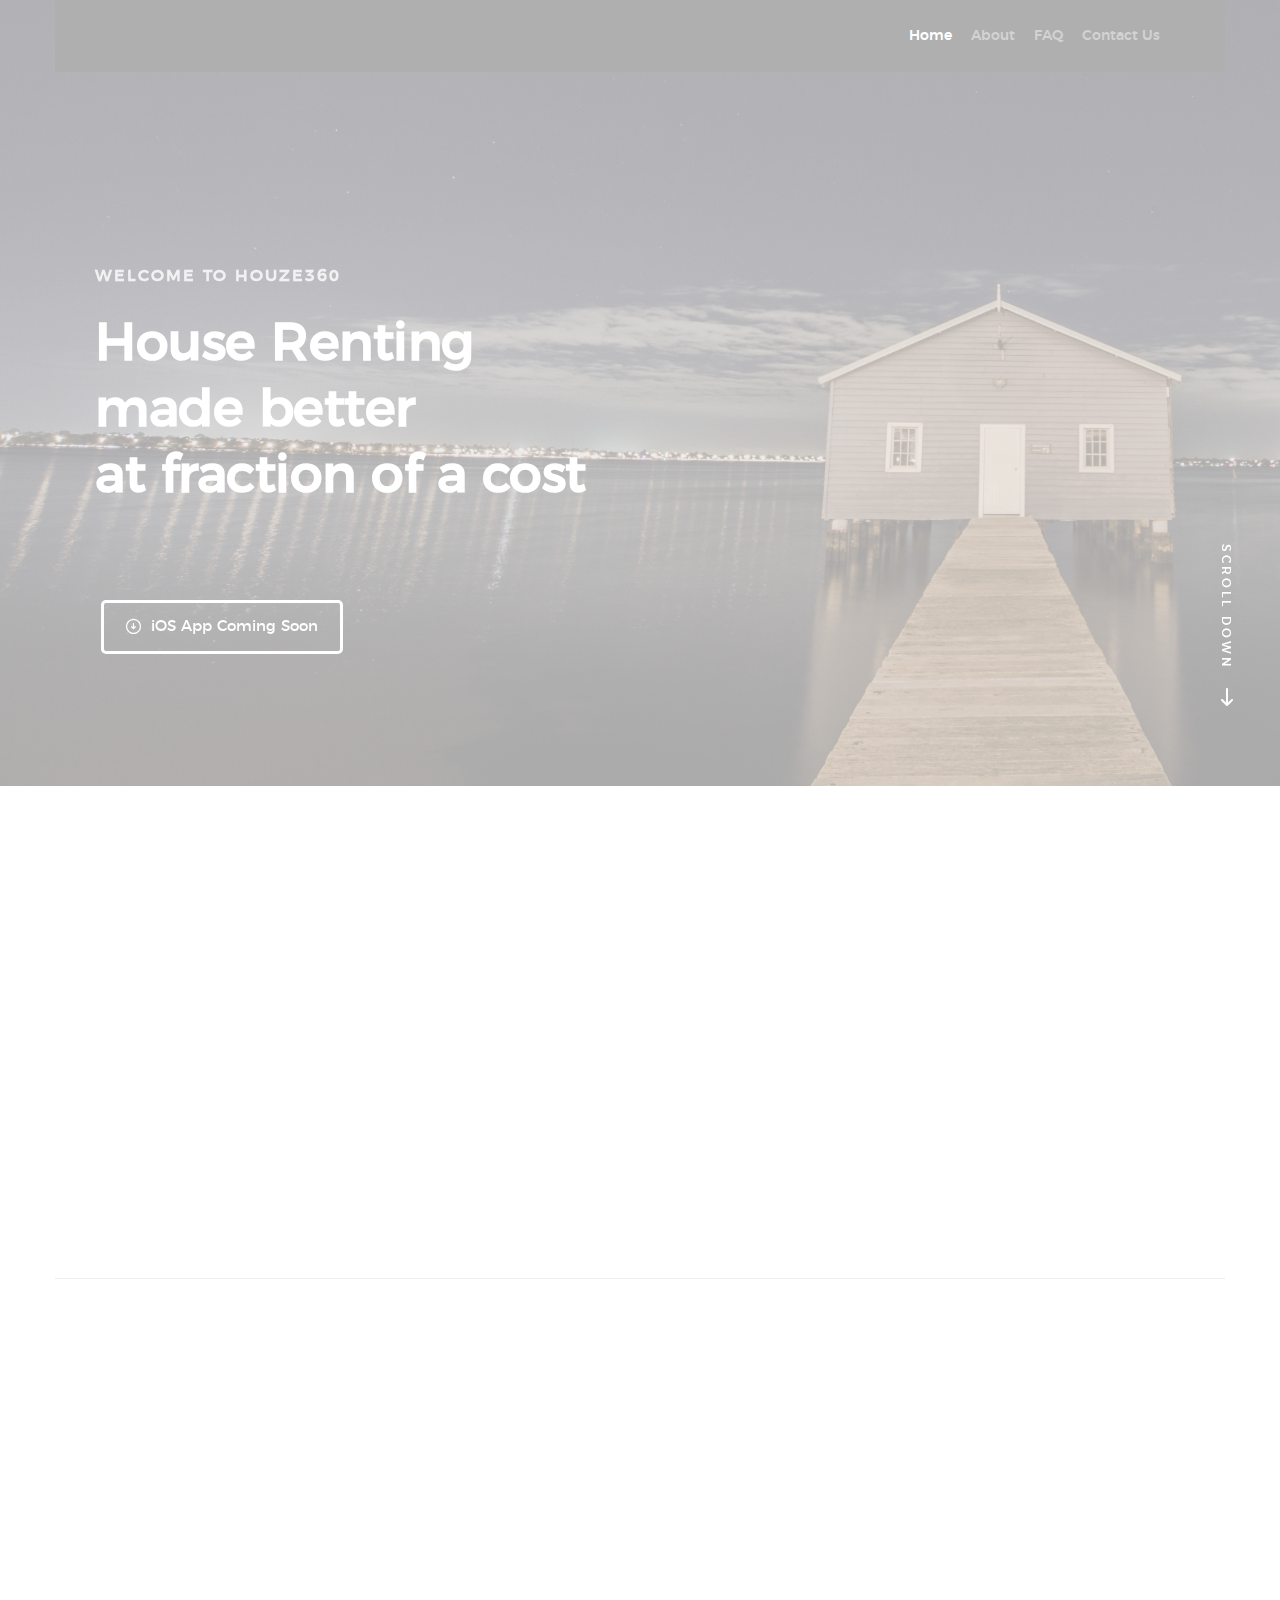
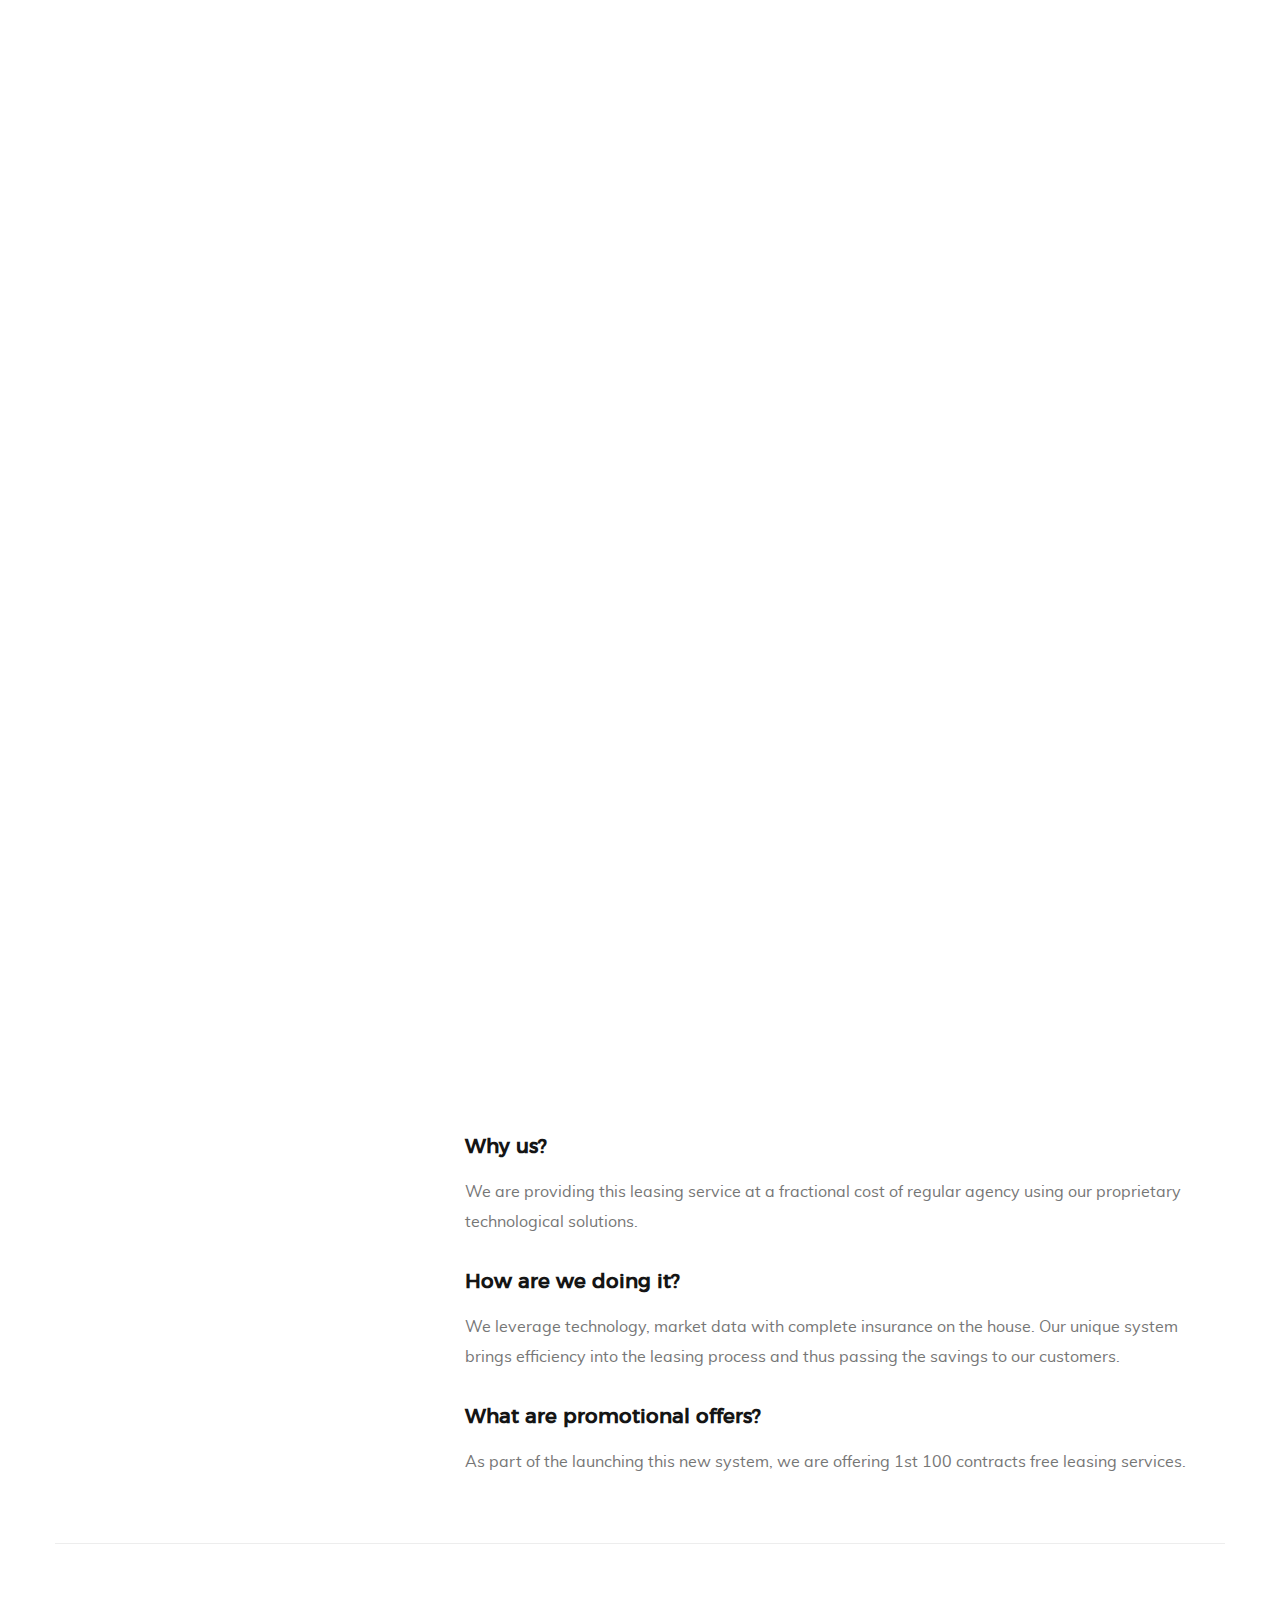
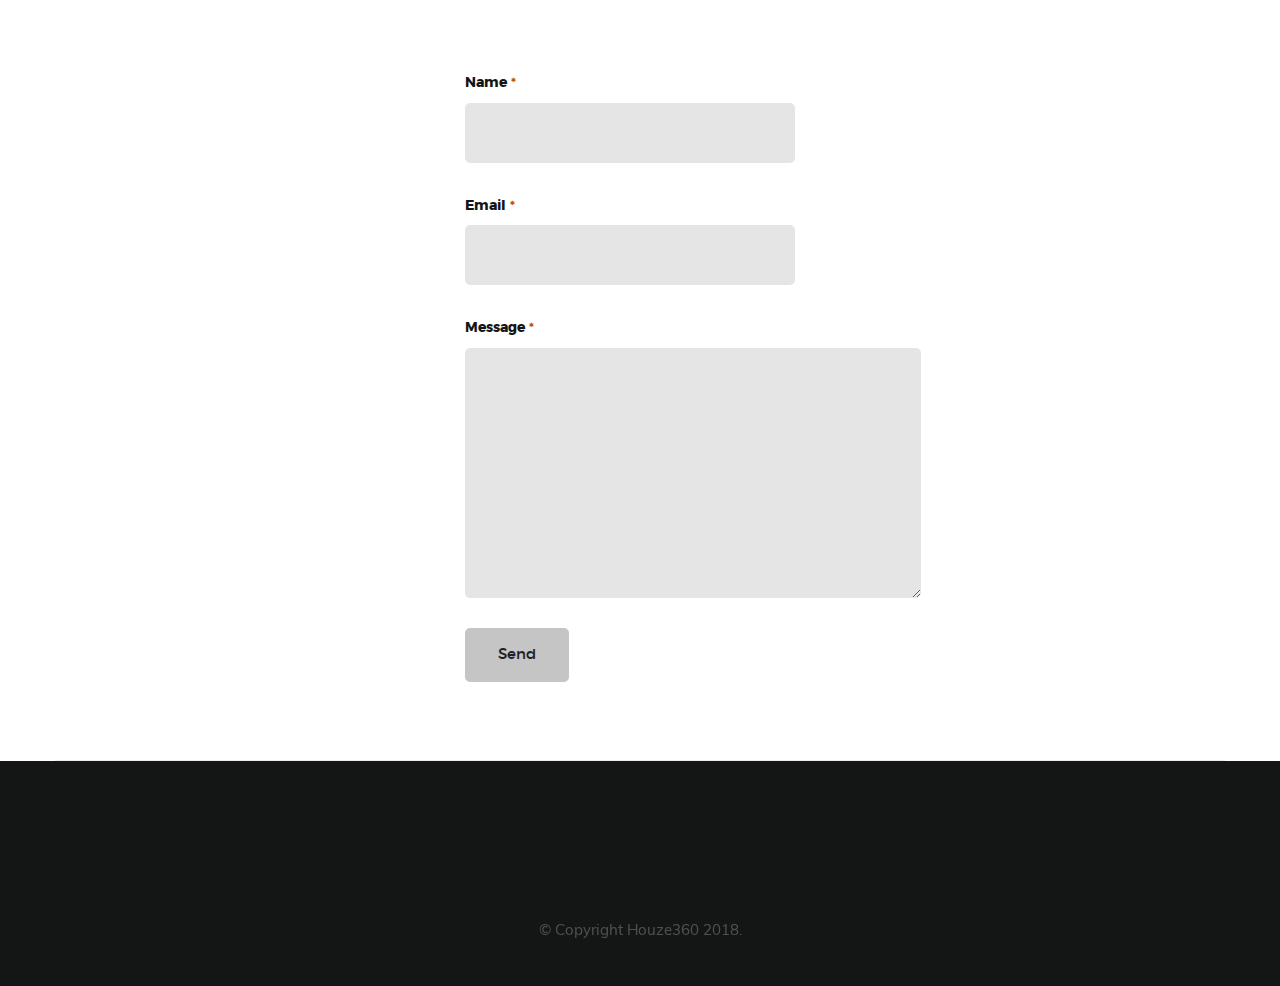
<file: index.html>
<!DOCTYPE html>
<!--[if lt IE 9 ]><html class="no-js oldie" lang="en"> <![endif]-->
<!--[if IE 9 ]><html class="no-js oldie ie9" lang="en"> <![endif]-->
<!--[if (gte IE 9)|!(IE)]><!-->
<html class="no-js" lang="en">
<!--<![endif]-->

<head>

    <!--- basic page needs
   ================================================== -->
    <meta charset="utf-8">
    <title>Houze360</title>
    <meta name="description" content="">
    <meta name="author" content="">

    <!-- mobile specific metas
   ================================================== -->
    <meta name="viewport" content="width=device-width, initial-scale=1">

    <!-- CSS
   ================================================== -->
    <link rel="stylesheet" href="css/base.css">
    <link rel="stylesheet" href="css/vendor.css">
    <link rel="stylesheet" href="css/main.css">

    <!-- script
   ================================================== -->
    <script src="js/modernizr.js"></script>
    <script src="js/pace.min.js"></script>

    <!-- favicons
	================================================== -->
    <link rel="shortcut icon" href="favicon.ico" type="image/x-icon">
    <link rel="icon" href="favicon.ico" type="image/x-icon">

</head>

<body id="top">

    <!-- header 
   ================================================== -->
   <header id="header" class="row">   

   		

	   	<nav id="header-nav-wrap">
			<ul class="header-main-nav">
				<li class="current"><a class="smoothscroll"  href="#home" title="home">Home</a></li>
                <li><a class="smoothscroll"  href="#about" title="about">About</a></li>	
                <li><a class="smoothscroll"  href="#faq" title="faq">FAQ</a></li>
				<li><a class="smoothscroll"  href="#contact" title="contact">Contact Us</a></li>
			</ul>

		</nav>

		<a class="header-menu-toggle" href="#"><span>Menu</span></a>    	
   	
   </header> <!-- /header -->
    

<!-- home
   ================================================== -->
   <section id="home" data-parallax="scroll" data-image-src="images/house4.jpg" data-natural-width=3000 data-natural-height=2000>

        <div class="overlay"></div>
        <div class="home-content">        

            <div class="row contents">                     
                <div class="home-content-left">

                    <h3 data-aos="fade-up">Welcome to Houze360</h3>

                    <h1 data-aos="fade-up">
                        House Renting <br>
                        made better <br>
                        at fraction of a cost
                    </h1>

                    <div class="buttons" data-aos="fade-up">
                        <a href="#download" class="smoothscroll button stroke">
                            <span class="icon-circle-down" aria-hidden="true"></span>
                            iOS App Coming Soon
                        </a>
                    </div>                                         

                </div>
  
          </div>
                
     

        </div> <!-- end home-content -->

        
        <!-- end home-social-list -->

        <div class="home-scrolldown">
            <a href="#about" class="scroll-icon smoothscroll">
                <span>Scroll Down</span>
                <i class="icon-arrow-right" aria-hidden="true"></i>
            </a>
        </div>

    </section> <!-- end home -->  


    <!-- about
    ================================================== -->
    <section id="about">

        <div class="row about-intro">

            <div class="col-four">
                <h1 class="intro-header" data-aos="fade-up">Why Houze360 ?</h1>
            </div>
            <div class="col-eight">
                <p class="lead" data-aos="fade-up">
                    * Fraction of a cost compared to regular renting agency <br>
                    * Free Marketing Campaign (Photos, Filming, Promoting and more) <br>
					* Free Tenancy screening for peace of mind <br>
					* Free Lease Processing <br>
					* Free staging recommendations
                </p>
            </div>                       
            <h3 data-aos="fade-up">As a Promotional Offer, We are offering the serivce for FREE to 1st 100 contracts</h3>
        </div>

        <div class="row about-features">

            <div class="features-list block-1-3 block-m-1-2 block-mob-full group">
                

                    <div class="feature" data-aos="fade-up">	

                        <span class="icon"><i class="icon-image"></i></span>                          

                    <div class="service-content">	
                        <h3>Houze360 vs Rental Agent (Based on $2500/month rental)</h3>  

                        <table id="hor-minimalist-b" summary="Comparison">
    <thead>
        <tr>
            <th scope="col"></th>
            <th scope="col">Houze360</th>
            <th scope="col">Rental Agent</th>
        </tr>
    </thead>
    <tbody>
        <tr:hover>
            <td>Cost to Rent</td>
            <td>$0 (Promotional Offer)</td>
            <td>$2500</td>
        </tr:hover>
        <tr>
            <td>Exclusive Listing  Required</td>
            <td>No</td>
            <td>Yes</td>
        </tr>
        <tr>
            <td>Guranteed Rental</td>
            <td>Yes (or we pay you $250)</td>
            <td>No Gurantees</td>
        </tr>
        <tr>
            <td>House Insured while listed</td>
            <td>Yes</td>
            <td>No</td>
        </tr>
        <tr>
            <td>24/7 Availability</td>
            <td>Yes</td>
            <td>No</td>
        </tr>
        
    </tbody>
</table>
                        
                    </div>	                          

                </div> <!-- /bgrid -->

                

                 

            </div> <!-- end features-list -->

        </div> <!-- end about-features -->

        <div class="row about-how">
          
            <h1 class="intro-header" data-aos="fade-up">How it Works?</h1>           

            <div class="about-how-content" data-aos="fade-up">
                <div class="about-how-steps block-1-2 block-tab-full group">

                    <div class="bgrid step" data-item="1">
                        <h3>Sign-Up</h3>
                        <p>Sign up using our iOS app. 
                        </p> 
                    </div>

                    <div class="bgrid step" data-item="2">
                        <h3>Create your listing</h3>
                        <p>Create listing of the property you want to rent out. Fill out few details and upload some photos. 
                        </p> 
                    </div>               
               
                    <div class="bgrid step" data-item="3">
                        <h3>We do the work</h3>
                        <p>We will take it from here and will handle everything from marketing and scheduling viewings to lease paperwork.
                        </p> 
                    </div>

                  

                </div>           
           </div> <!-- end about-how-content -->

        </div> <!-- end about-how -->  
        
        
        <section id="faq">
		<br><br><br>
       
        <div class="row about-intro">
			
            <div class="col-four">
                <h1 class="intro-header" data-aos="fade-up">Frequently Asked Questions</h1>
            </div>  
		    <div class="col-eight">
                <p class="lead" data-aos="fade-up">
                
                <h3>Why us?</h3>
                We are providing this leasing service at a fractional cost of regular agency using our proprietary technological solutions.<br><br>
                
                <h3>How are we doing it?</h3>
                We leverage technology, market data with complete insurance on the house. Our unique system brings efficiency into the leasing process and thus passing the savings to our customers.<br><br>
                
                <h3>What are promotional offers?</h3>
                As part of the launching this new system, we are offering 1st 100 contracts free leasing services.
           
                </p>
            </div>                                    
        </div>
        
        
        

        <div class="row about-bottom-image"> </div>  <!-- end about-bottom-image -->       
        
    </section> <!-- end about -->  
   
	
	
	
	

    <!-- pricing
    ================================================== -->    <!-- end pricing -->


    <!-- Testimonials Section
    ================================================== -->    <!-- end testimonials -->
    

    <!-- download
    ================================================== -->    <!-- end download -->    
    
    
    <section id="contact">
	<br><br><br>
       
        <div class="row about-intro">
			
            <div class="col-four">
                <h1 class="intro-header" data-aos="fade-up">Contact Us</h1>
            </div>  
		    <div class="col-eight">
                <p class="lead" data-aos="fade-up">
                
                <form action="https://formspree.io/houze360.contact@gmail.com" method="post" id="contact-form2" name="contact-form2">
					        <fieldset>
                  <div>
    						   <label for="contactName">Name <span class="required">*</span></label>
    						   <input type="text" value="" size="35" id="contactName" name="name" required>
                  </div>
                  <div>
    						   <label for="contactEmail">Email <span class="required">*</span></label>
    						   <input type="email" value="" size="35" id="contactEmail" name="_replyto" required>
                  </div>
                  
                  <div>
                     <label for="contactMessage">Message <span class="required">*</span></label>
                     <textarea cols="50" rows="15" id="contactMessage" name="contactMessage" required></textarea>
                  </div>
                  <div>
                    <label for="contactMessage"><span class="required"></span></label>
                    <input type="hidden" name="_subject" value="Customer Message from Houze360 website" />
                    <!-- <input type="hidden" name="_next" value="http://land.zavrel.net/tdi-contact-me" /> -->
                    <input type="submit" class="submit" name="submit" value="Send">
                  </div>
					        </fieldset>
				        </form>
           
                </p>
            </div>                                    
        </div>
        
        
        

        <div class="row about-bottom-image"> </div>  <!-- end about-bottom-image -->       
        
    </section>
    
	</section>
    
    
    

   
   

   
   
   
   
   
    <!-- footer
    ================================================== -->
    <footer>			
                 <!-- end footer-contact -->  
                <!-- end footer-site-links -->                <!-- end footer-subscribe -->         

           <!-- /row -->
      <!-- end footer-main -->
      <div class="footer-bottom">

      	<div class="row">

      		<div class="col-twelve">
	      		<div class="copyright">
		         	<span>© Copyright Houze360 2018.</span> 
		      		         	
		         </div>

		         <div id="go-top">
		            <a class="smoothscroll" title="Back to Top" href="#top"><i class="icon-arrow-up"></i></a>
		         </div>         
	      	</div>

      	</div> <!-- end footer-bottom -->     	

      </div>
    </footer>

    <div id="preloader"> 
    	<div id="loader"></div>
    </div>  

    <!-- Java Script
    ================================================== -->
    <script src="js/jquery-2.1.3.min.js"></script>
    <script src="js/plugins.js"></script>
    <script src="js/main.js"></script>

</body>

</html>
</file>
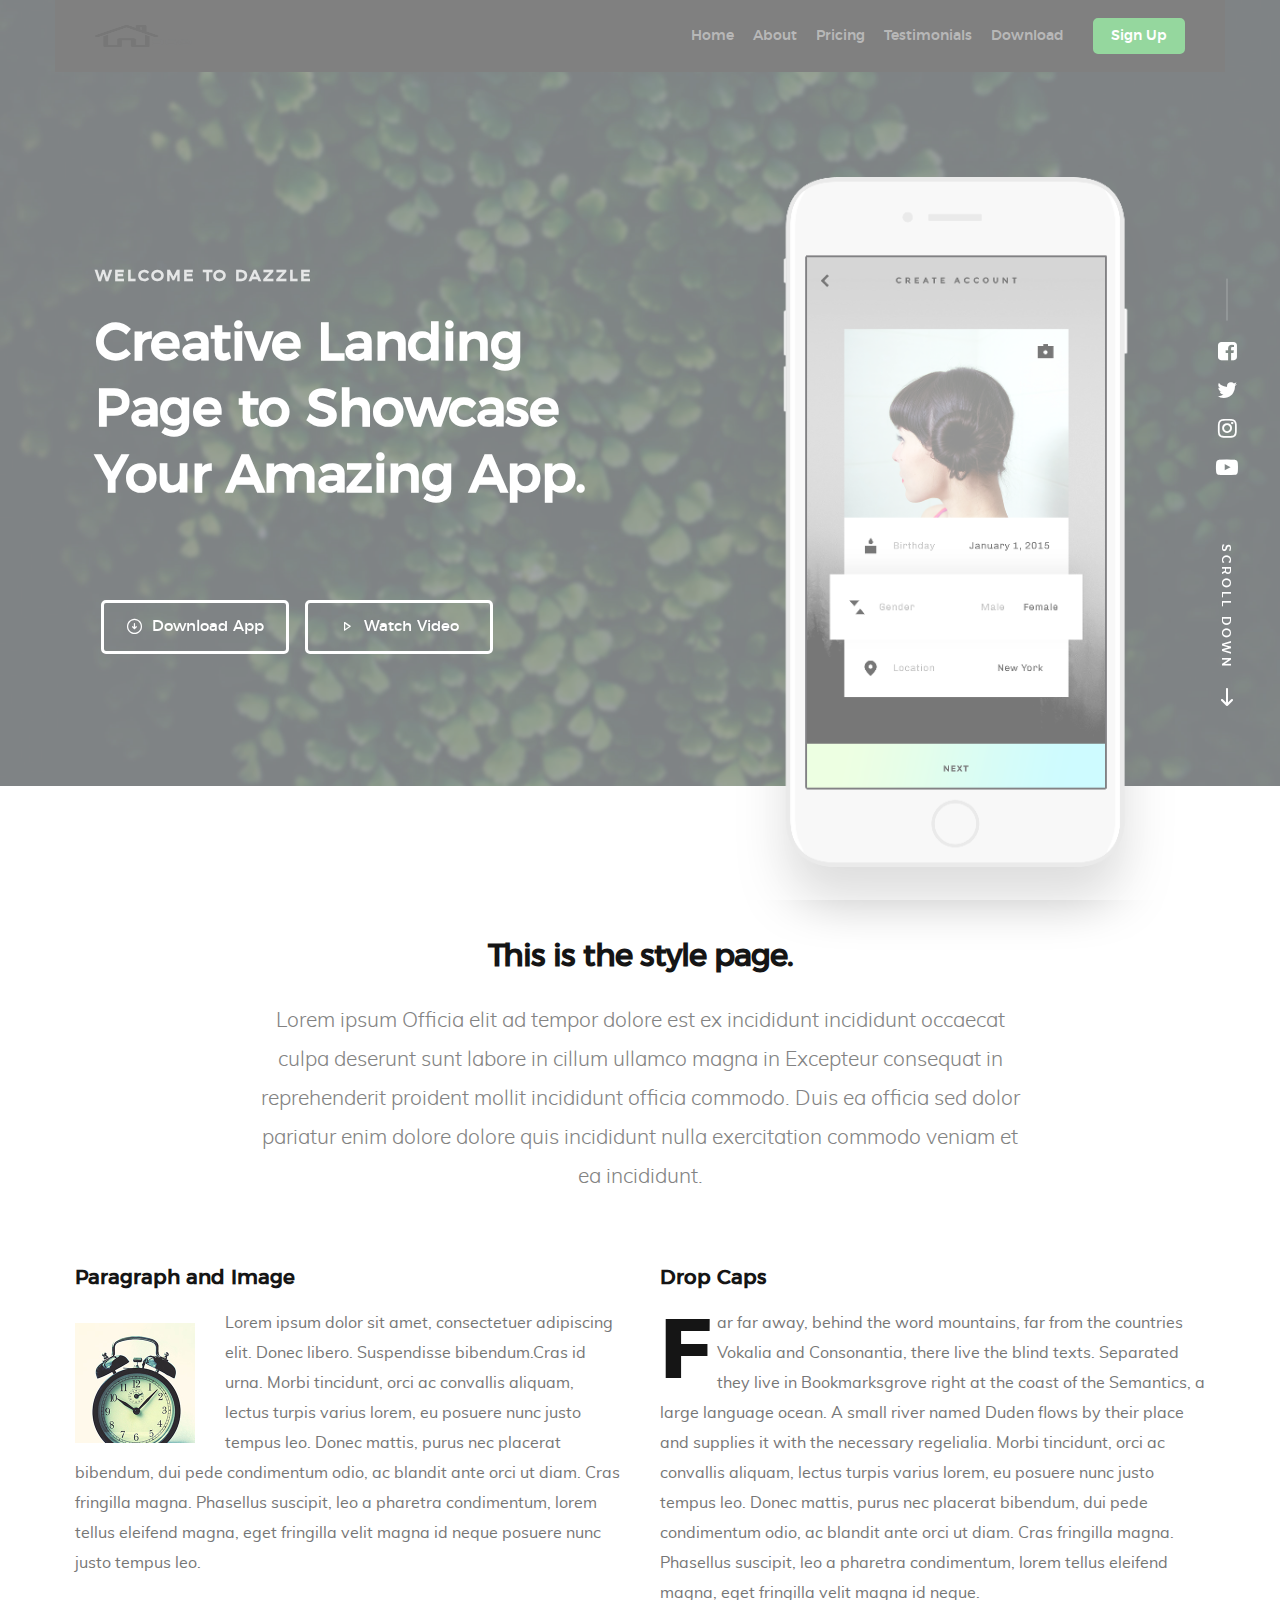
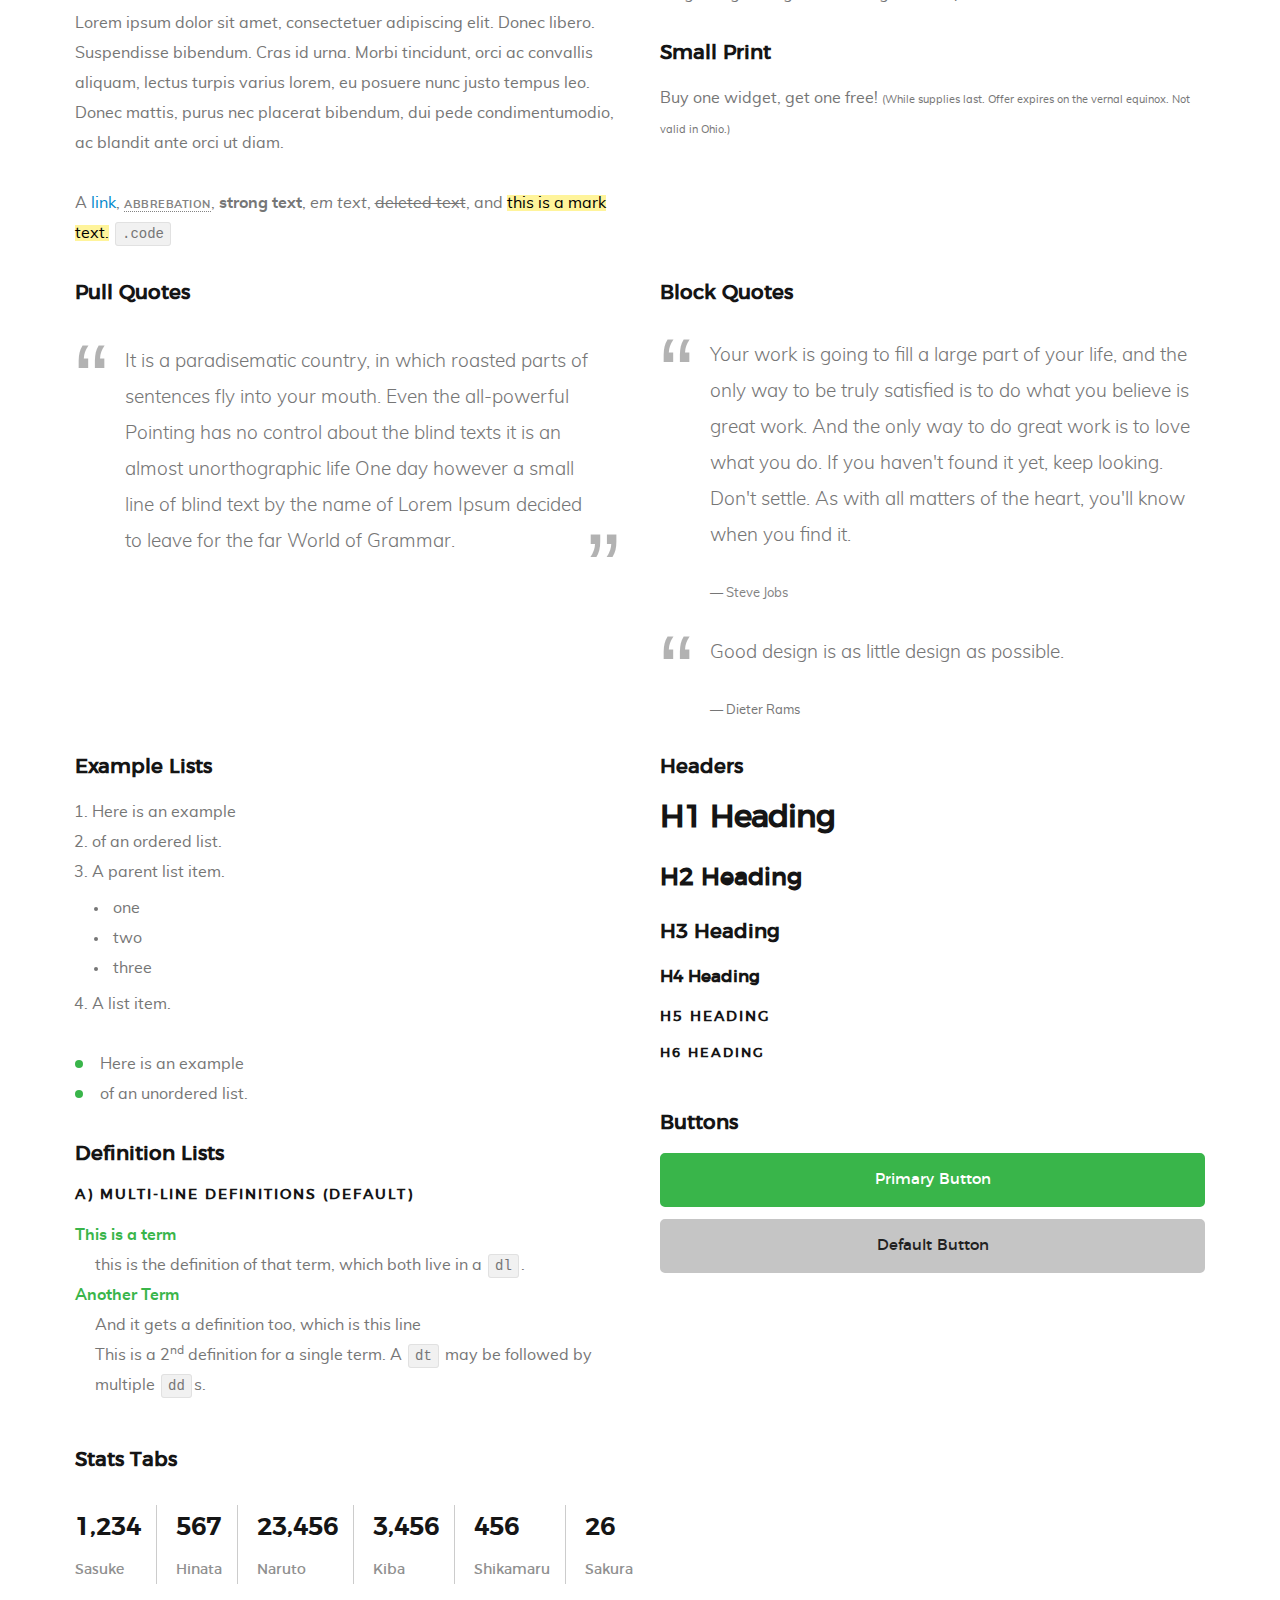
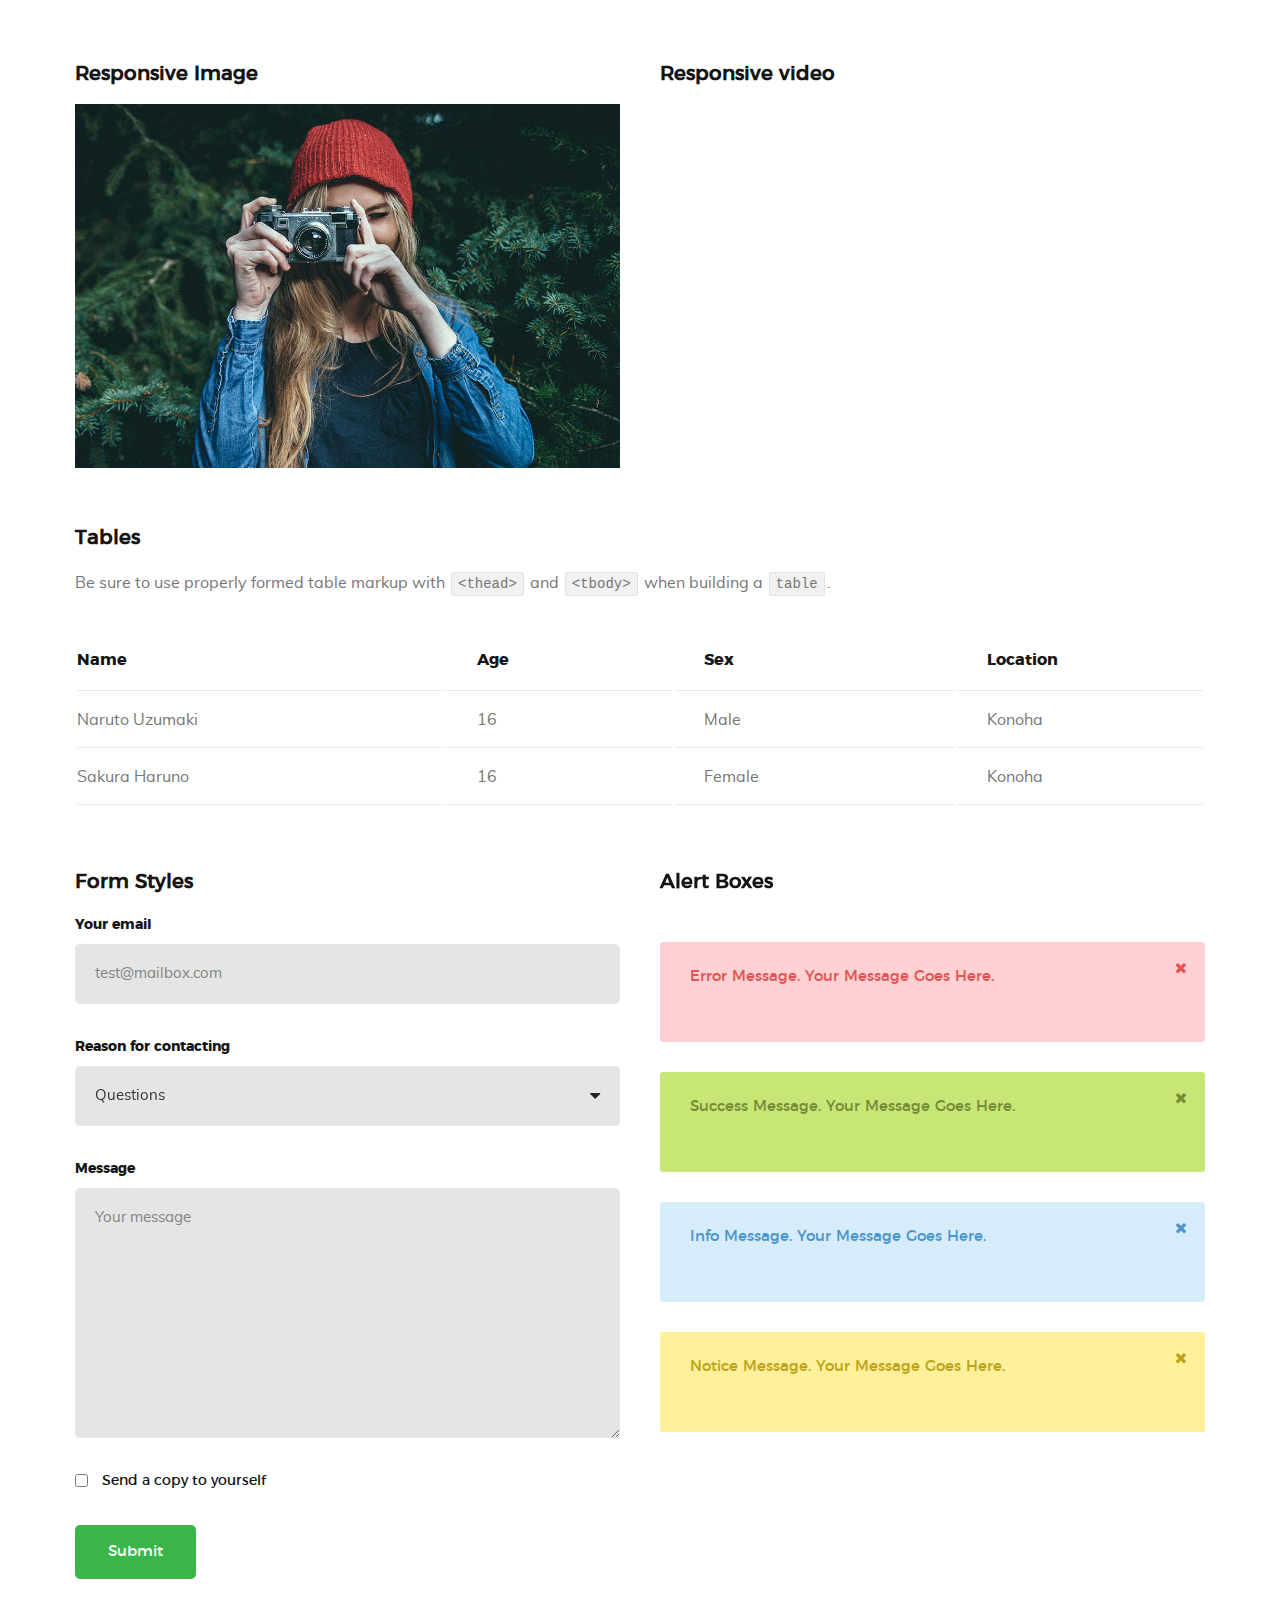
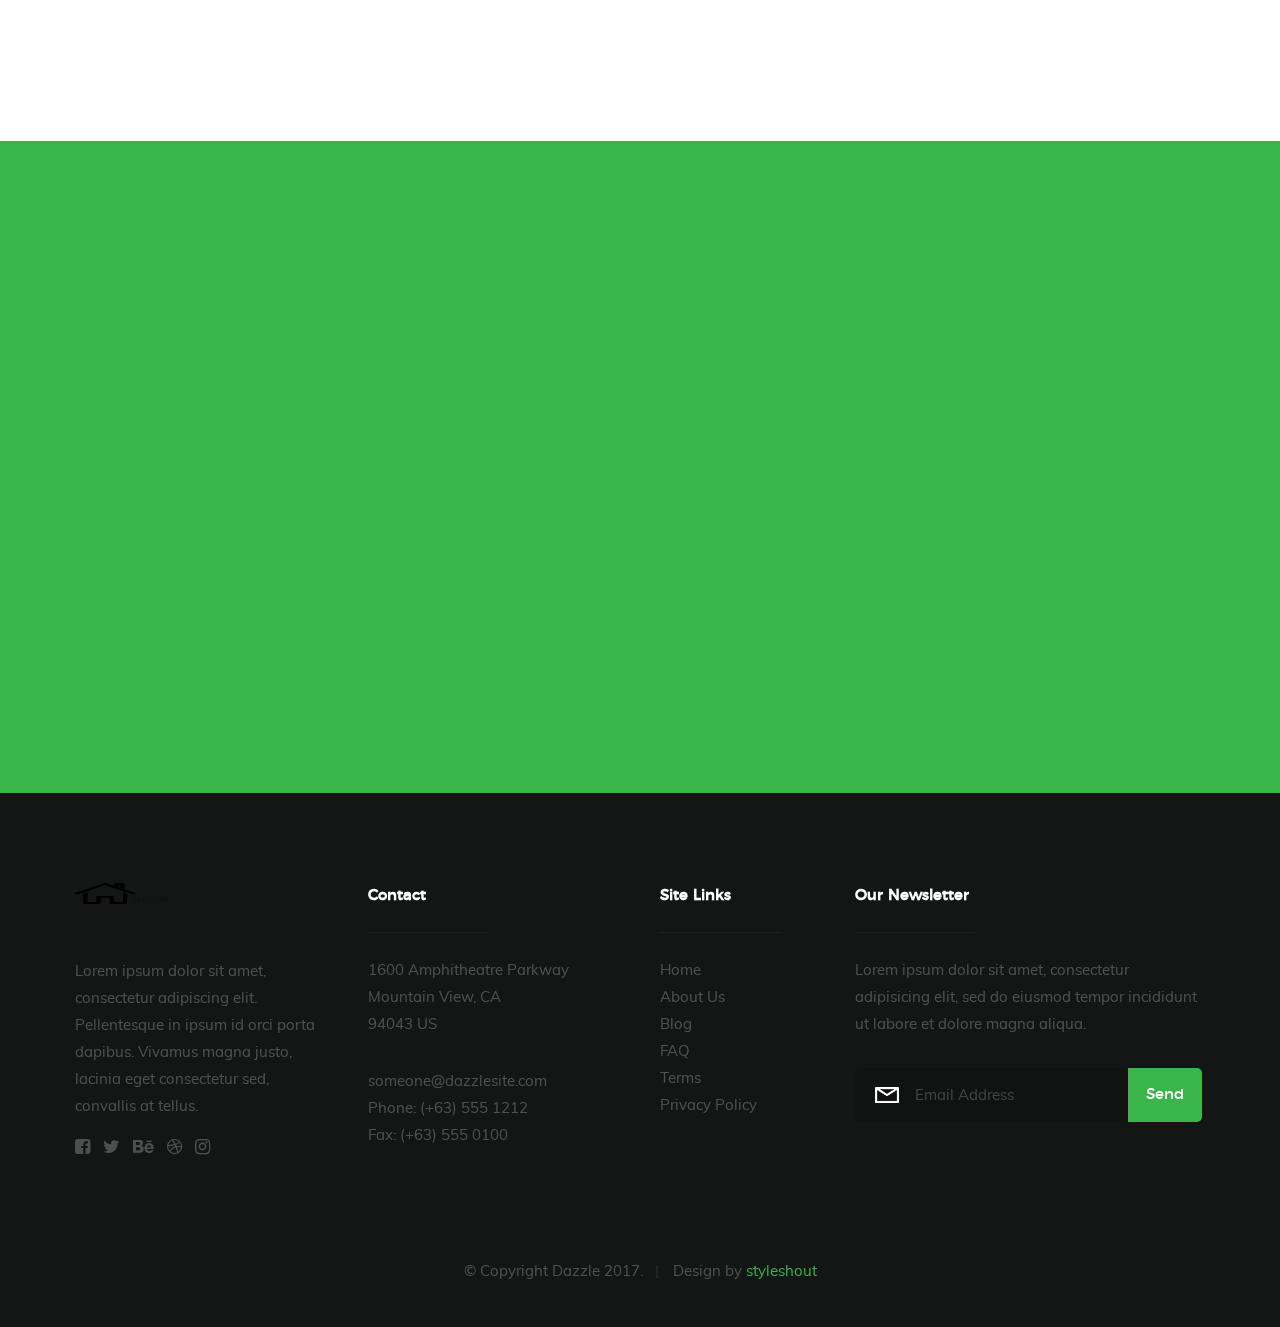
<file: styles.html>
<!DOCTYPE html>
<!--[if lt IE 9 ]><html class="no-js oldie" lang="en"> <![endif]-->
<!--[if IE 9 ]><html class="no-js oldie ie9" lang="en"> <![endif]-->
<!--[if (gte IE 9)|!(IE)]><!-->
<html class="no-js" lang="en">
<!--<![endif]-->

<head>

   <!--- basic page needs
   ================================================== -->
   <meta charset="utf-8">
   <title>Styles - Dazzle</title>
   <meta name="description" content="">
   <meta name="author" content="">

   <!-- mobile specific metas
   ================================================== -->
   <meta name="viewport" content="width=device-width, initial-scale=1">

   <!-- CSS
   ================================================== -->
   <link rel="stylesheet" href="css/base.css">
   <link rel="stylesheet" href="css/vendor.css">
   <link rel="stylesheet" href="css/main.css">

   <style type="text/css" media="screen">
      #styles { 
   	    background: white;
   		 padding-top: 15rem;
   		 padding-bottom: 12rem;   	
   	}      	
   </style>  

   <!-- script
   ================================================== -->
   <script src="js/modernizr.js"></script>
   <script src="js/pace.min.js"></script>

   <!-- favicons
	================================================== -->
   <link rel="shortcut icon" href="favicon.ico" type="image/x-icon">
   <link rel="icon" href="favicon.ico" type="image/x-icon">

</head>

<body id="top">

    <!-- header 
   ================================================== -->
   <header id="header" class="row">   

		<div class="header-logo">
	   	<a href="index.html">Dazzle</a>
	   </div>

	   <nav id="header-nav-wrap">
			<ul class="header-main-nav">
				<li class="current"><a href="index.html#home" title="home">Home</a></li>
            <li><a href="index.html#about" title="about">About</a></li>
				<li><a href="index.html#pricing" title="pricing">Pricing</a></li>
				<li><a href="index.html#testimonials" title="testimonials">Testimonials</a></li>
				<li><a class="smoothscroll"  href="#download" title="download">Download</a></li>	
			</ul>

         <a href="#" title="sign-up" class="button button-primary cta">Sign Up</a>
		</nav>

		<a class="header-menu-toggle" href="#"><span>Menu</span></a>    	
   	
	</header> <!-- end header -->


   <!-- home
   ================================================== -->
   <section id="home" data-parallax="scroll" data-image-src="images/hero-bg.jpg" data-natural-width=3000 data-natural-height=2000>

        <div class="overlay"></div>
        <div class="home-content">        

                <div class="row contents">                     
                     <div class="home-content-left">

                        <h3 data-aos="fade-up">Welcome to Dazzle</h3>

                        <h1 data-aos="fade-up">
                            Creative Landing <br>
                            Page to Showcase <br>
                            Your Amazing App.
                        </h1>

                        <div class="buttons" data-aos="fade-up">
                            <a href="#download" class="smoothscroll button stroke">
                                <span class="icon-circle-down" aria-hidden="true"></span>
                                Download App
                            </a>
                            <a href="http://player.vimeo.com/video/14592941?title=0&amp;byline=0&amp;portrait=0&amp;color=39b54a" data-lity class="button stroke">
                                <span class="icon-play" aria-hidden="true"></span>
                                Watch Video
                            </a>
                        </div>                                         

                     </div>

                     <div class="home-image-right">
                        <img src="images/iphone-app-470.png" 
                             srcset="images/iphone-app-470.png 1x, images/iphone-app-940.png 2x"  
                             data-aos="fade-up">
                     </div>
                </div>            
        </div>

        <ul class="home-social-list">
            <li>
                <a href="#"><i class="fa fa-facebook-square"></i></a>
            </li>
            <li>
                <a href="#"><i class="fa fa-twitter"></i></a>
            </li>
            <li>
                <a href="#"><i class="fa fa-instagram"></i></a>
            </li>
            <li>
                <a href="#"><i class="fa fa-youtube-play"></i></a>
            </li>
        </ul>
        <!-- end home-social-list -->

        <div class="home-scrolldown">
            <a href="#styles" class="scroll-icon smoothscroll">
                <span>Scroll Down</span>
                <i class="icon-arrow-right" aria-hidden="true"></i>
            </a>
        </div>

   </section> <!-- end home -->  


   <!-- styles
   ================================================== -->
   <section id="styles">
		
	   <div class="row narrow add-bottom text-center">

   	   <div class="col-twelve tab-full">

   		   <h1>This is the style page.</h1>

   			<p class="lead">Lorem ipsum Officia elit ad tempor dolore est ex incididunt incididunt occaecat culpa deserunt sunt labore in cillum ullamco magna in Excepteur consequat in reprehenderit proident mollit incididunt officia commodo.
   			Duis ea officia sed dolor pariatur enim dolore dolore quis incididunt nulla exercitation commodo veniam et ea incididunt.</p>   			

   		</div>

     	</div>

     	<div class="row">

     		<div class="col-six tab-full">

		     	<h3>Paragraph and Image</h3>

		      <p><a href="#"><img width="120" height="120" class="pull-left" alt="sample-image" src="images/sample-image.jpg"></a>
		  		Lorem ipsum dolor sit amet, consectetuer adipiscing elit. Donec libero. Suspendisse bibendum.Cras id urna. Morbi tincidunt, orci ac convallis aliquam, lectus turpis varius lorem, eu posuere nunc justo tempus leo. Donec mattis, purus nec placerat bibendum, dui pede condimentum odio, ac blandit ante orci ut diam. Cras fringilla magna. Phasellus suscipit, leo a pharetra condimentum, lorem tellus eleifend magna, eget fringilla velit magna id neque posuere nunc justo tempus leo. </p>

		  		<p>
		  		Lorem ipsum dolor sit amet, consectetuer adipiscing elit. Donec libero. Suspendisse bibendum. Cras id urna. Morbi tincidunt, orci ac convallis aliquam, lectus turpis varius lorem, eu posuere nunc justo tempus leo. Donec mattis, purus nec placerat bibendum, dui pede condimentumodio, ac blandit ante orci ut diam.	
	 			</p>

	         <p>A <a href="#">link</a>,
	  			<abbr title="this really isn't a very good description">abbrebation</abbr>,
	  			<strong>strong text</strong>,
	         <em>em text</em>,
	  			<del>deleted text</del>, and
	         <mark>this is a mark text.</mark>
	         <code>.code</code>
	         </p>

	      </div>

	      <div class="col-six tab-full">

	         <h3>Drop Caps</h3>

		      <p class="drop-cap">Far far away, behind the word mountains, far from the countries Vokalia and Consonantia,
		      there live the blind texts. Separated they live in Bookmarksgrove right at the coast of the
		      Semantics, a large language ocean. A small river named Duden flows by their place and supplies it with the necessary regelialia. Morbi tincidunt, orci ac convallis aliquam, lectus turpis varius lorem, eu	posuere nunc justo tempus leo. Donec mattis, purus nec placerat bibendum, dui pede condimentum odio, ac blandit ante orci ut diam. Cras fringilla magna. Phasellus suscipit, leo a pharetra condimentum, lorem tellus eleifend magna, eget fringilla velit magna id neque.
				</p>

			   <h3>Small Print</h3>

			   <p>Buy one widget, get one free!
				<small>(While supplies last. Offer expires on the vernal equinox. Not valid in Ohio.)</small>
				</p>

			</div>	         

		</div> <!-- end row -->

		<div class="row">

		  	<div class="col-six tab-full">

		      <h3>Pull Quotes</h3>

		      <aside class="pull-quote">
				   <blockquote>
					   <p>It is a paradisematic country, in which roasted parts of
		            sentences fly into your mouth. Even the all-powerful Pointing has no control about the blind
		            texts it is an almost unorthographic life One day however a small line of blind text by the name
		            of Lorem Ipsum decided to leave for the far World of Grammar.</p>
					</blockquote>
				</aside>

		   </div>

		   <div class="col-six tab-full">

		      <h3>Block Quotes</h3>

		      <blockquote cite="http://where-i-got-my-info-from.com">
				   <p>Your work is going to fill a large part of your life, and the only way to be truly satisfied is
		         to do what you believe is great work. And the only way to do great work is to love what you do.
		         If you haven't found it yet, keep looking. Don't settle. As with all matters of the heart, you'll know when you find it.
		         </p>
					<cite>
					   <a href="#">Steve Jobs</a>
					</cite>
			   </blockquote>

		      <blockquote>
		         <p>Good design is as little design as possible.</p>
		         <cite>Dieter Rams</cite>
		      </blockquote>

		   </div>

		</div> <!-- end row -->


		<div class="row half-bottom">

			<div class="col-six tab-full">

			   <h3>Example Lists</h3>

			   <ol>
				   <li>Here is an example</li>
				   <li>of an ordered list.</li>
				   <li>A parent list item.
					  	<ul>
				  			<li>one</li>
				  			<li>two</li>
					   		<li>three</li>
					   </ul>
					</li>
					<li>A list item.</li>
				</ol>

			   <ul class="disc">
				   <li>Here is an example</li>
				   <li>of an unordered list.</li>
				</ul>	

				<h3>Definition Lists</h3>	            

			   <h5>a) Multi-line Definitions (default) </h5>

			   <dl>
				   <dt><strong>This is a term</strong></dt>
				      <dd>this is the definition of that term, which both live in a <code>dl</code>.</dd>
				   <dt><strong>Another Term</strong></dt>
				      <dd>And it gets a definition too, which is this line</dd>
				      <dd>This is a 2<sup>nd</sup> definition for a single term. A <code>dt</code> may be followed by multiple <code>dd</code>s.</dd>
			   </dl>

		   </div>

		   <div class="col-six tab-full">		                  

		      <h3>Headers</h3>

		      <h1>H1 Heading</h1>
		      <h2>H2 Heading</h2>
		      <h3>H3 Heading</h3>
		      <h4>H4 Heading</h4>
		      <h5>H5 Heading</h5>
		      <h6>H6 Heading</h6>

		      <br>

		      <h3>Buttons</h3>

		    	<p>
		     		<a class="button button-primary full-width" href="#">Primary Button</a>
		     		<a class="button full-width" href="#">Default Button</a>
		     	</p>

		   </div>

		</div> <!-- end row -->


		<div class="row half-bottom">

		   <div class="col-twelve">

		    	<h3>Stats Tabs</h3>

		      <ul class="stats-tabs">
				   <li><a href="#">1,234 <em>Sasuke</em></a></li>
				   <li><a href="#">567 <em>Hinata</em></a></li>
				   <li><a href="#">23,456 <em>Naruto</em></a></li>
				   <li><a href="#">3,456 <em>Kiba</em></a></li>
				   <li><a href="#">456 <em>Shikamaru</em></a></li>
				   <li><a href="#">26 <em>Sakura</em></a></li>
				</ul>	      		

		   </div>	      	

		</div> <!-- end row -->


		<div class="row half-bottom">

	      <div class="col-six tab-full">

      		<h3>Responsive Image</h3>
      		<p><img src="images/shutterbug.jpg"></p>

      	</div>

      	<div class="col-six tab-full">

      		<h3>Responsive video</h3>

      		<div class="fluid-video-wrapper">
               <iframe src="http://player.vimeo.com/video/14592941?title=0&amp;byline=0&amp;portrait=0&amp;color=F64B39" width="500" height="281" frameborder="0" webkitallowfullscreen mozallowfullscreen allowfullscreen></iframe> 
            </div>

      	</div>
	      	
      </div> <!-- end row -->


      <div class="row add-bottom">

	      <div class="col-twelve">

	      	<h3>Tables</h3>
	      	<p>Be sure to use properly formed table markup with <code>&lt;thead&gt;</code> and <code>&lt;tbody&gt;</code> when building a <code>table</code>.</p>

	      	<div class="table-responsive">

	      		<table>
						<thead>
						   <tr>
						 		<th>Name</th>
						      <th>Age</th>
						      <th>Sex</th>
						      <th>Location</th>					    
						   </tr>
						</thead>
						<tbody>
						   <tr>
						      <td>Naruto Uzumaki</td>
						      <td>16</td>
						      <td>Male</td>
						      <td>Konoha</td>					    
						   </tr>
						   <tr>
						      <td>Sakura Haruno</td>
						      <td>16</td>
						      <td>Female</td>
						      <td>Konoha</td>			    
						   </tr>
						</tbody>
				   </table>

	      	</div>     		

	      </div>
	      	
	   </div> <!-- end row -->
		

	   <div class="row">

		   <div class="col-six tab-full">

		      <h3>Form Styles</h3>

		      <form>
			     	<div>
			        	<label for="sampleInput">Your email</label>
			        	<input class="full-width" type="email" placeholder="test@mailbox.com" id="sampleInput">
			      </div>
			      <div>
			        	<label for="sampleRecipientInput">Reason for contacting</label>
			        	<div class="ss-custom-select">
			        		<select class="full-width" id="sampleRecipientInput">
				        		<option value="Option 1">Questions</option>
				        		<option value="Option 2">Report</option>
				        		<option value="Option 3">Others</option>
				        	</select>
			        	</div>			         	
			      </div>
			       
			     	<label for="exampleMessage">Message</label>
			     	<textarea class="full-width" placeholder="Your message" id="exampleMessage"></textarea>

			     	<label class="add-bottom">
			        	<input type="checkbox">			            
			        	<span class="label-text">Send a copy to yourself</span>
			     	</label>
			       
			     	<input class="button-primary" type="submit" value="Submit">

			   </form>	            

		   </div>

		   <div class="col-six tab-full">

		   	<h3>Alert Boxes</h3> 

		   	<br>
			        
            <div class="alert-box ss-error hideit">
		        <p>Error Message. Your Message Goes Here.</p>
		        <i class="fa fa-times close"></i>
		      </div><!-- /error -->
			        
		      <div class="alert-box ss-success hideit">
		        <p>Success Message. Your Message Goes Here.</p>
		        <i class="fa fa-times close"></i>
		      </div><!-- /success -->
			        
		      <div class="alert-box ss-info hideit">
		         <p>Info Message. Your Message Goes Here.</p>
		         <i class="fa fa-times close"></i>
		      </div><!-- /info -->
			        
		      <div class="alert-box ss-notice hideit">
		        <p>Notice Message. Your Message Goes Here.</p>
		        <i class="fa fa-times close"></i>
		      </div><!-- /notice -->
		        
		   </div>	         

		</div> <!-- end row -->

	</section> <!-- end styles -->   
    

   <!-- download
   ================================================== -->
   <section id="download">

      <div class="row">
         <div class="col-full">

            <h1 class="intro-header" data-aos="fade-up">Download Our App Today!</h1>

            <p class="lead" data-aos="fade-up">
            Lorem ipsum dolor sit amet, consectetur adipisicing elit, sed do eiusmod tempor incididunt ut labore et dolore magna aliqua. Ut enim ad minim veniam, quis nostrud exercitation ullamco laboris nisi ut aliquip ex ea commodo consequat. Duis aute irure dolor in reprehenderit in voluptate
            </p>

            <ul class="download-badges">
               <li><a href="#" title="" class="badge-appstore" data-aos="fade-up">App Store</a></li>
               <li><a href="#" title="" class="badge-googleplay" data-aos="fade-up">Play Store</a></li>
            </ul>

         </div>
      </div>

   </section> <!-- end download -->    


   <!-- footer
   ================================================== -->
   <footer>

        <div class="footer-main">
            <div class="row">  

                <div class="col-three md-1-3 tab-full footer-info">            

                    <div class="footer-logo"></div>

                    <p>
                    Lorem ipsum dolor sit amet, consectetur adipiscing elit. Pellentesque in ipsum id orci porta dapibus. Vivamus magna justo, lacinia eget consectetur sed, convallis at tellus. 
                    </p>

                    <ul class="footer-social-list">
                        <li>
                            <a href="#"><i class="fa fa-facebook-square"></i></a>
                        </li>
                        <li>
                            <a href="#"><i class="fa fa-twitter"></i></a>
                        </li>
                        <li>
                            <a href="#"><i class="fa fa-behance"></i></a>
                        </li>
                        <li>
                            <a href="#"><i class="fa fa-dribbble"></i></a>
                        </li>
                        <li>
                            <a href="#"><i class="fa fa-instagram"></i></a>
                        </li>
                    </ul>
                    
                    
                </div> <!-- end footer-info -->

                <div class="col-three md-1-3 tab-1-2 mob-full footer-contact">

                    <h4>Contact</h4>

                    <p>
                    1600 Amphitheatre Parkway<br>
                    Mountain View, CA <br>
                    94043 US<br>		        
                    </p>

                    <p>
                    someone@dazzlesite.com <br>
                    Phone: (+63) 555 1212 <br>
                    Fax: (+63) 555 0100    
                    </p>                    

                </div> <!-- end footer-contact -->  

                <div class="col-two md-1-3 tab-1-2 mob-full footer-site-links">

                    <h4>Site Links</h4>

                    <ul class="list-links">
                        <li><a href="#">Home</a></li>
                        <li><a href="#">About Us</a></li>
                        <li><a href="#">Blog</a></li>
                        <li><a href="#">FAQ</a></li>
                        <li><a href="#">Terms</a></li>
                        <li><a href="#">Privacy Policy</a></li>
                    </ul>	      		
                            
                </div> <!-- end footer-site-links --> 

                <div class="col-four md-1-2 tab-full footer-subscribe">

                    <h4>Our Newsletter</h4>

                    <p>Lorem ipsum dolor sit amet, consectetur adipisicing elit, sed do eiusmod tempor incididunt ut labore et dolore magna aliqua.</p>

                    <div class="subscribe-form">
                
                        <form id="mc-form" class="group" novalidate="true">

                            <input type="email" value="" name="EMAIL" class="email" id="mc-email" placeholder="Email Address" required=""> 
                
                            <input type="submit" name="subscribe" value="Send">
                
                            <label for="mc-email" class="subscribe-message"></label>
                
                        </form>

                    </div>	      		
                            
                </div> <!-- end footer-subscribe -->         

            </div> <!-- /row -->
        </div> <!-- end footer-main -->


      <div class="footer-bottom">

      	<div class="row">

      		<div class="col-twelve">
	      		<div class="copyright">
		         	<span>© Copyright Dazzle 2017.</span> 
		         	<span>Design by <a href="http://www.styleshout.com/">styleshout</a></span>		         	
		         </div>

		         <div id="go-top">
		            <a class="smoothscroll" title="Back to Top" href="#top"><i class="icon-arrow-up"></i></a>
		         </div>         
	      	</div>

      	</div> <!-- end footer-bottom -->     	

      </div>

    </footer>

    <div id="preloader"> 
    	<div id="loader"></div>
    </div>  

    <!-- Java Script
    ================================================== -->
    <script src="js/jquery-2.1.3.min.js"></script>
    <script src="js/plugins.js"></script>
    <script src="js/main.js"></script>

</body>

</html>
</file>
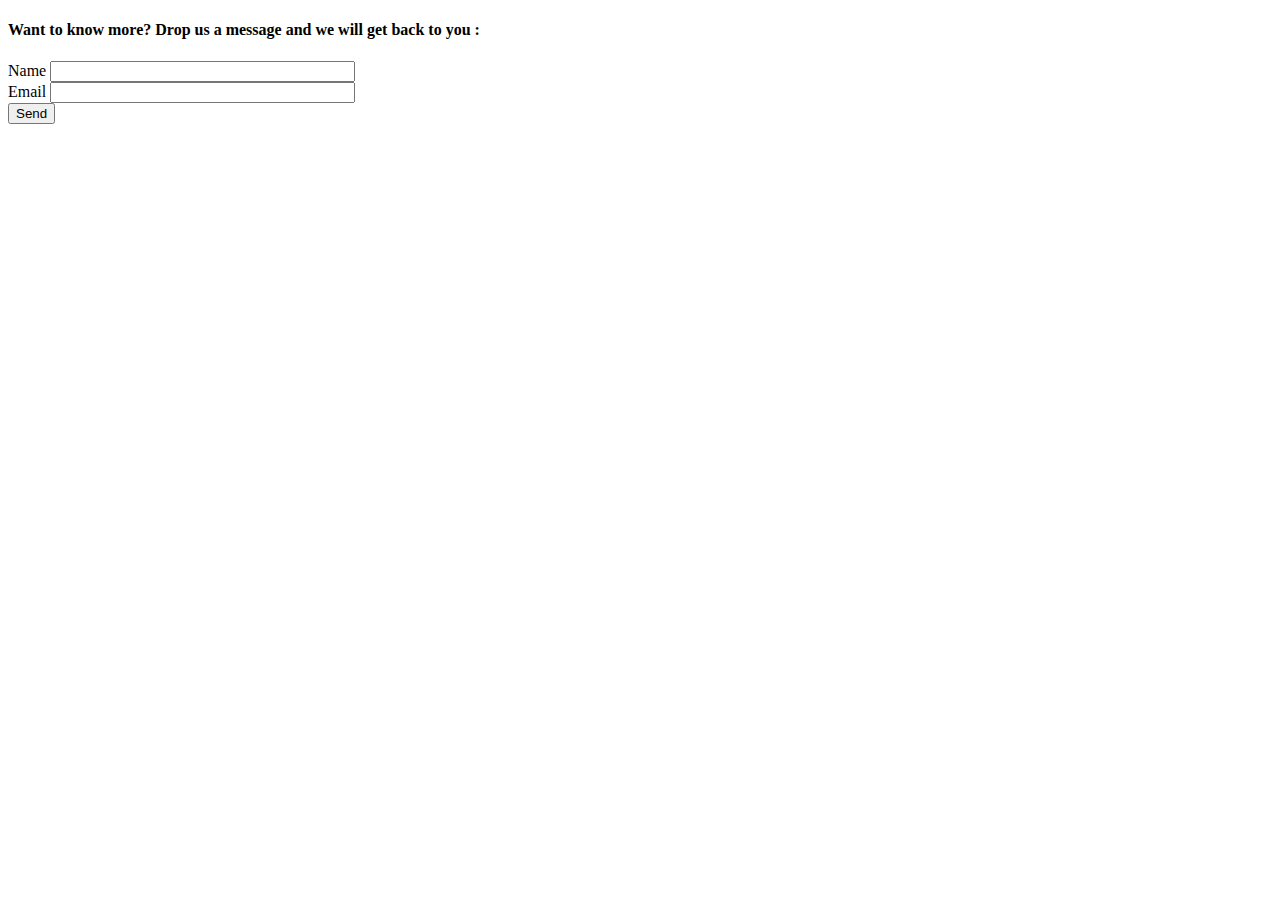
<file: temp.html>
<!doctype html>
<html>
<head>
<meta charset="UTF-8">
<title>temp</title>
</head>

<body>
	
	
	
	
	<section id="contact_form">
	
	<div class="subscribe-form">

                    <h4>Want to know more? Drop us a message and we will get back to you :</h4>

                    <form action="https://formspree.io/houze360.contact@gmail.com" method="POST" id="contact-form">
							<div>
								<label for="contactName">Name <span class="required"></span></label>
								<input type="text" value="" size="35" class="email" id="contactName" name="name" required>
							</div>
							
							<div>
								<label for="contactEmail">Email <span class="required"></span></label>
								<input type="email" value="" size="35" id="contactEmail" name="_replyto" required>
							</div>
    					
    					<input type="submit" value="Send">
					</form>

                </div>
	
	
	</section>
	
	
	
	
	
	
	
	
	
	
	
	
	
	
</body>
</html>
</file>
<file: css/base.css>
/* =================================================================== 
 *
 *  Dazzle v1.0 Base Stylesheet
 *  04-27-2017
 *  ------------------------------------------------------------------
 *
 *  TOC:
 *  01. reset 
 *  02. basic/base setup styles
 *  03. grid
 *  04. block grids
 *  05. MISC
 *
 * =================================================================== */


/* ===================================================================
 *  01. reset  
 *  normalize.css v5.0.0 | MIT License | 
 *  github.com/necolas/normalize.css
 *
 * ------------------------------------------------------------------- */

html {
  font-family: sans-serif;
  line-height: 1.15;
  -ms-text-size-adjust: 100%;
  -webkit-text-size-adjust: 100%;
}

body {
  margin: 0;
}

article,
aside,
footer,
header,
nav,
section {
  display: block;
}

h1 {
  font-size: 2em;
  margin: 0.67em 0;
}

figcaption,
figure,
main {
  display: block;
}

figure {
  margin: 1em 40px;
}

hr {
  box-sizing: content-box;
  height: 0;
  overflow: visible;
}



pre {
  font-family: monospace, monospace;
  font-size: 1em;
}

a {
  background-color: transparent;
  -webkit-text-decoration-skip: objects;
}

a:active,
a:hover {
  outline-width: 0;
}

abbr[title] {
  border-bottom: none;
  text-decoration: underline;
  text-decoration: underline dotted;
}

b,
strong {
  font-weight: inherit;
}

b,
strong {
  font-weight: bolder;
}

code,
kbd,
samp {
  font-family: monospace, monospace;
  font-size: 1em;
}

dfn {
  font-style: italic;
}

mark {
  background-color: #ff0;
  color: #000;
}

small {
  font-size: 80%;
}

sub,
sup {
  font-size: 75%;
  line-height: 0;
  position: relative;
  vertical-align: baseline;
}

sub {
  bottom: -0.25em;
}

sup {
  top: -0.5em;
}

audio,
video {
  display: inline-block;
}

audio:not([controls]) {
  display: none;
  height: 0;
}

img {
  border-style: none;
}

svg:not(:root) {
  overflow: hidden;
}

button,
input,
optgroup,
select,
textarea {
  font-family: sans-serif;
  font-size: 100%;
  line-height: 1.15;
  margin: 0;
}

button,
input {
  overflow: visible;
}

button,
select {
  text-transform: none;
}

button,
html [type="button"],
[type="reset"],
[type="submit"] {
  -webkit-appearance: button;
}

button::-moz-focus-inner,
[type="button"]::-moz-focus-inner,
[type="reset"]::-moz-focus-inner,
[type="submit"]::-moz-focus-inner {
  border-style: none;
  padding: 0;
}

button:-moz-focusring,
[type="button"]:-moz-focusring,
[type="reset"]:-moz-focusring,
[type="submit"]:-moz-focusring {
  outline: 1px dotted ButtonText;
}

fieldset {
  border: 1px solid #c0c0c0;
  margin: 0 2px;
  padding: 0.35em 0.625em 0.75em;
}

legend {
  box-sizing: border-box;
  color: inherit;
  display: table;
  max-width: 100%;
  padding: 0;
  white-space: normal;
}

progress {
  display: inline-block;
  vertical-align: baseline;
}

textarea {
  overflow: auto;
}

[type="checkbox"],
[type="radio"] {
  box-sizing: border-box;
  padding: 0;
}

[type="number"]::-webkit-inner-spin-button,
[type="number"]::-webkit-outer-spin-button {
  height: auto;
}

[type="search"] {
  -webkit-appearance: textfield;
  outline-offset: -2px;
}

[type="search"]::-webkit-search-cancel-button,
[type="search"]::-webkit-search-decoration {
  -webkit-appearance: none;
}

::-webkit-file-upload-button {
  -webkit-appearance: button;
  font: inherit;
}

details,
menu {
  display: block;
}

summary {
  display: list-item;
}

canvas {
  display: inline-block;
}

template {
  display: none;
}

[hidden] {
  display: none;
}


/* ===================================================================
 *  02. basic/base setup styles - (_basic.scss)
 *
 * ------------------------------------------------------------------- */

html {
  font-size: 62.5%;
  box-sizing: border-box;
}

*,
*::before,
*::after {
  box-sizing: inherit;
}

body {
  font-weight: normal;
  line-height: 1;
  text-rendering: optimizeLegibility;
  word-wrap: break-word;
  -webkit-overflow-scrolling: touch;
  -webkit-text-size-adjust: none;
}

body,
input,
button {
  -moz-osx-font-smoothing: grayscale;
  -webkit-font-smoothing: antialiased;
}


/* ------------------------------------------------------------------- 
 * Media - (_basic.scss)
 * ------------------------------------------------------------------- */

img,
video {
  max-width: 100%;
  height: auto;
}


/* ------------------------------------------------------------------- 
 * Typography resets - (_basic.scss)
 * ------------------------------------------------------------------- */

div, dl, dt, dd, ul, ol, li, h1, h2, h3, h4, h5, h6, pre, form, p, blockquote, th, td {
  margin: 0;
  padding: 0;
}

h1, h2, h3, h4, h5, h6 {
  -webkit-font-variant-ligatures: common-ligatures;
  -moz-font-variant-ligatures: common-ligatures;
  font-variant-ligatures: common-ligatures;
  text-rendering: optimizeLegibility;
}

em,
i {
  font-style: italic;
  line-height: inherit;
}

strong,
b {
  font-weight: bold;
  line-height: inherit;
}

small {
  font-size: 60%;
  line-height: inherit;
}

ol,
ul {
  list-style: none;
}

li {
  display: block;
}


/* ------------------------------------------------------------------- 
 * links - (_basic.scss)
 * ------------------------------------------------------------------- */

a {
  text-decoration: none;
  line-height: inherit;
}

a img {
  border: none;
}


/* ------------------------------------------------------------------- 
 * inputs - (_basic.scss)
 * ------------------------------------------------------------------- */

fieldset {
  margin: 0;
  padding: 0;
}

input[type="email"],
input[type="number"],
input[type="search"],
input[type="text"],
input[type="tel"],
input[type="url"],
input[type="password"],
textarea {
  -webkit-appearance: none;
  -moz-appearance: none;
  -ms-appearance: none;
  -o-appearance: none;
  appearance: none;
}


/* ===================================================================
 *  03. grid - (_grid.scss)
 *
 * ------------------------------------------------------------------- */

.row {
  width: 94%;
  max-width: 1170px;
  margin: 0 auto;
}

.row:after {
  content: "";
  display: table;
  clear: both;
}

.row .row {
  width: auto;
  max-width: none;
  margin-left: -20px;
  margin-right: -20px;
}

[class*="col-"],
.bgrid {
  float: left;
}

[class*="col-"]+[class*="col-"].end {
  float: right;
}

[class*="col-"] {
  padding: 0 20px;
}

.col-one {
  width: 8.33333%;
}

.col-two,
.col-1-6 {
  width: 16.66667%;
}

.col-three,
.col-1-4 {
  width: 25%;
}

.col-four,
.col-1-3 {
  width: 33.33333%;
}

.col-five {
  width: 41.66667%;
}

.col-six,
.col-1-2 {
  width: 50%;
}

.col-seven {
  width: 58.33333%;
}

.col-eight,
.col-2-3 {
  width: 66.66667%;
}

.col-nine,
.col-3-4 {
  width: 75%;
}

.col-ten,
.col-5-6 {
  width: 83.33333%;
}

.col-eleven {
  width: 91.66667%;
}

.col-twelve,
.col-full {
  width: 100%;
}


/* ------------------------------------------------------------------- 
 * medium size devices - (_grid.scss)
 * ------------------------------------------------------------------- */

@media only screen and (max-width: 1024px) {
  .row .row {
    margin-left: -18px;
    margin-right: -18px;
  }
  [class*="col-"] {
    padding: 0 18px;
  }
  .md-two,
  .md-1-6 {
    width: 16.66667%;
  }
  .md-one {
    width: 8.33333%;
  }
  .md-three,
  .md-1-4 {
    width: 25%;
  }
  .md-four,
  .md-1-3 {
    width: 33.33333%;
  }
  .md-five {
    width: 41.66667%;
  }
  .md-six,
  .md-1-2 {
    width: 50%;
  }
  .md-seven {
    width: 58.33333%;
  }
  .md-eight,
  .md-2-3 {
    width: 66.66667%;
  }
  .md-nine,
  .md-3-4 {
    width: 75%;
  }
  .md-ten,
  .md-5-6 {
    width: 83.33333%;
  }
  .md-eleven {
    width: 91.66667%;
  }
  .md-twelve,
  .md-full {
    width: 100%;
  }
}


/* ------------------------------------------------------------------- 
 * tablets - (_grid.scss)
 * ------------------------------------------------------------------- */

@media only screen and (max-width: 768px) {
  .row {
    width: auto;
    padding-left: 30px;
    padding-right: 30px;
  }
  .row .row {
    padding-left: 0;
    padding-right: 0;
    margin-left: -15px;
    margin-right: -15px;
  }
  [class*="col-"] {
    padding: 0 15px;
  }
  .tab-1-4 {
    width: 25%;
  }
  .tab-1-3 {
    width: 33.33333%;
  }
  .tab-1-2 {
    width: 50%;
  }
  .tab-2-3 {
    width: 66.66667%;
  }
  .tab-3-4 {
    width: 75%;
  }
  .tab-full {
    width: 100%;
  }
}


/* ------------------------------------------------------------------- 
 *  mobile devices - (_grid.scss)
 * ------------------------------------------------------------------- */

@media only screen and (max-width: 600px) {
  .row {
    padding-left: 25px;
    padding-right: 25px;
  }
  .row .row {
    margin-left: -10px;
    margin-right: -10px;
  }
  [class*="col-"] {
    padding: 0 10px;
  }
  .mob-1-4 {
    width: 25%;
  }
  .mob-1-3 {
    width: 33.33333%;
  }
  .mob-1-2 {
    width: 50%;
  }
  .mob-2-3 {
    width: 66.66667%;
  }
  .mob-3-4 {
    width: 75%;
  }
  .mob-full {
    width: 100%;
  }
}


/* ------------------------------------------------------------------- 
 * small mobile devices - (_grid.scss)
 * ------------------------------------------------------------------- */

@media only screen and (max-width: 400px) {
  .row .row {
    padding-left: 0;
    padding-right: 0;
    margin-left: 0;
    margin-right: 0;
  }
  [class*="col-"] {
    width: 100% !important;
    float: none !important;
    clear: both !important;
    margin-left: 0;
    margin-right: 0;
    padding: 0;
  }
  [class*="col-"]+[class*="col-"].end {
    float: none;
  }
}


/* ===================================================================
 *  04. block grids - (_grid.scss)
 *
 * ------------------------------------------------------------------- */

[class*="block-"]:after {
  content: "";
  display: table;
  clear: both;
}

.block-1-6 .bgrid {
  width: 16.66667%;
}

.block-1-5 .bgrid {
  width: 20%;
}

.block-1-4 .bgrid {
  width: 25%;
}

.block-1-3 .bgrid {
  width: 33.33333%;
}

.block-1-2 .bgrid {
  width: 50%;
}


/**
 * Clearing for block grid columns. Allow columns with 
 * different heights to align properly.
 */

.block-1-6 .bgrid:nth-child(6n+1),
.block-1-5 .bgrid:nth-child(5n+1),
.block-1-4 .bgrid:nth-child(4n+1),
.block-1-3 .bgrid:nth-child(3n+1),
.block-1-2 .bgrid:nth-child(2n+1) {
  clear: both;
}


/* ------------------------------------------------------------------- 
 * medium size devices - (_grid.scss)
 * ------------------------------------------------------------------- */

@media only screen and (max-width: 1024px) {
  .block-m-1-6 .bgrid {
    width: 16.66667%;
  }
  .block-m-1-5 .bgrid {
    width: 20%;
  }
  .block-m-1-4 .bgrid {
    width: 25%;
  }
  .block-m-1-3 .bgrid {
    width: 33.33333%;
  }
  .block-m-1-2 .bgrid {
    width: 50%;
  }
  .block-m-full .bgrid {
    width: 100%;
    clear: both;
  }
  [class*="block-m-"] .bgrid:nth-child(n) {
    clear: none;
  }
  .block-m-1-6 .bgrid:nth-child(6n+1),
  .block-m-1-5 .bgrid:nth-child(5n+1),
  .block-m-1-4 .bgrid:nth-child(4n+1),
  .block-m-1-3 .bgrid:nth-child(3n+1),
  .block-m-1-2 .bgrid:nth-child(2n+1) {
    clear: both;
  }
}


/* ------------------------------------------------------------------- 
 * tablets - (_grid.scss)
 * ------------------------------------------------------------------- */

@media only screen and (max-width: 768px) {
  .block-tab-1-6 .bgrid {
    width: 16.66667%;
  }
  .block-tab-1-5 .bgrid {
    width: 20%;
  }
  .block-tab-1-4 .bgrid {
    width: 25%;
  }
  .block-tab-1-3 .bgrid {
    width: 33.33333%;
  }
  .block-tab-1-2 .bgrid {
    width: 50%;
  }
  .block-tab-full .bgrid {
    width: 100%;
    clear: both;
  }
  [class*="block-tab-"] .bgrid:nth-child(n) {
    clear: none;
  }
  .block-tab-1-6 .bgrid:nth-child(6n+1),
  .block-tab-1-6 .bgrid:nth-child(5n+1),
  .block-tab-1-4 .bgrid:nth-child(4n+1),
  .block-tab-1-3 .bgrid:nth-child(3n+1),
  .block-tab-1-2 .bgrid:nth-child(2n+1) {
    clear: both;
  }
}


/* ------------------------------------------------------------------- 
 * mobile devices - (_grid.scss)
 * ------------------------------------------------------------------- */

@media only screen and (max-width: 600px) {
  .block-mob-1-6 .bgrid {
    width: 16.66667%;
  }
  .block-mob-1-5 .bgrid {
    width: 20%;
  }
  .block-mob-1-4 .bgrid {
    width: 25%;
  }
  .block-mob-1-3 .bgrid {
    width: 33.33333%;
  }
  .block-mob-1-2 .bgrid {
    width: 50%;
  }
  .block-mob-full .bgrid {
    width: 100%;
    clear: both;
  }
  [class*="block-mob-"] .bgrid:nth-child(n) {
    clear: none;
  }
  .block-mob-1-6 .bgrid:nth-child(6n+1),
  .block-mob-1-5 .bgrid:nth-child(5n+1),
  .block-mob-1-4 .bgrid:nth-child(4n+1),
  .block-mob-1-3 .bgrid:nth-child(3n+1),
  .block-mob-1-2 .bgrid:nth-child(2n+1) {
    clear: both;
  }
}


/* ------------------------------------------------------------------- 
 * stack on small mobile devices - (_grid.scss)
 * ------------------------------------------------------------------- */

@media only screen and (max-width: 400px) {
  .stack .bgrid {
    width: 100% !important;
    float: none !important;
    clear: both !important;
    margin-left: 0;
    margin-right: 0;
  }
}


/* ===================================================================
 *  05. MISC  - (_grid.scss)
 *
 * ------------------------------------------------------------------- */

.group:after {
  content: "";
  display: table;
  clear: both;
}


/* Misc Helper Styles */

.is-hidden {
  display: none;
}

.is-invisible {
  visibility: hidden;
}

.antialiased {
  -webkit-font-smoothing: antialiased;
  -moz-osx-font-smoothing: grayscale;
}

.overflow-hidden {
  overflow: hidden;
}

.remove-bottom {
  margin-bottom: 0;
}

.half-bottom {
  margin-bottom: 1.5rem !important;
}

.add-bottom {
  margin-bottom: 3rem !important;
}

.no-border {
  border: none;
}

.full-width {
  width: 100%;
}

.text-center {
  text-align: center;
}

.text-left {
  text-align: left;
}

.text-right {
  text-align: right;
}

.pull-left {
  float: left;
}

.pull-right {
  float: right;
}

.align-center {
  margin-left: auto;
  margin-right: auto;
  text-align: center;
}

#contact span.required {
	color: #CC5200;
	font-size: 13px;
}

/*# sourceMappingURL=base.css.map */
</file>
<file: css/vendor.css>
/* =================================================================== 
 *
 *  Dazzle v1.0 Vendor/Third Party CSS 
 *  04-27-2017
 *  ------------------------------------------------------------------
 *
 *  TOC:
 *  01. animate on scroll
 *  02. owl carousel
 *  03. lity
 *
 * =================================================================== */


/*! 
 *  01. animate on scroll 
 *  https://michalsnik.github.io/aos/
 *
 */

[data-aos][data-aos][data-aos-duration='50'],
body[data-aos-duration='50'] [data-aos] {
  transition-duration: 50ms;
}

[data-aos][data-aos][data-aos-delay='50'],
body[data-aos-delay='50'] [data-aos] {
  transition-delay: 0;
}

[data-aos][data-aos][data-aos-delay='50'].aos-animate,
body[data-aos-delay='50'] [data-aos].aos-animate {
  transition-delay: 50ms;
}

[data-aos][data-aos][data-aos-duration='100'],
body[data-aos-duration='100'] [data-aos] {
  transition-duration: .1s;
}

[data-aos][data-aos][data-aos-delay='100'],
body[data-aos-delay='100'] [data-aos] {
  transition-delay: 0;
}

[data-aos][data-aos][data-aos-delay='100'].aos-animate,
body[data-aos-delay='100'] [data-aos].aos-animate {
  transition-delay: .1s;
}

[data-aos][data-aos][data-aos-duration='150'],
body[data-aos-duration='150'] [data-aos] {
  transition-duration: .15s;
}

[data-aos][data-aos][data-aos-delay='150'],
body[data-aos-delay='150'] [data-aos] {
  transition-delay: 0;
}

[data-aos][data-aos][data-aos-delay='150'].aos-animate,
body[data-aos-delay='150'] [data-aos].aos-animate {
  transition-delay: .15s;
}

[data-aos][data-aos][data-aos-duration='200'],
body[data-aos-duration='200'] [data-aos] {
  transition-duration: .2s;
}

[data-aos][data-aos][data-aos-delay='200'],
body[data-aos-delay='200'] [data-aos] {
  transition-delay: 0;
}

[data-aos][data-aos][data-aos-delay='200'].aos-animate,
body[data-aos-delay='200'] [data-aos].aos-animate {
  transition-delay: .2s;
}

[data-aos][data-aos][data-aos-duration='250'],
body[data-aos-duration='250'] [data-aos] {
  transition-duration: .25s;
}

[data-aos][data-aos][data-aos-delay='250'],
body[data-aos-delay='250'] [data-aos] {
  transition-delay: 0;
}

[data-aos][data-aos][data-aos-delay='250'].aos-animate,
body[data-aos-delay='250'] [data-aos].aos-animate {
  transition-delay: .25s;
}

[data-aos][data-aos][data-aos-duration='300'],
body[data-aos-duration='300'] [data-aos] {
  transition-duration: .3s;
}

[data-aos][data-aos][data-aos-delay='300'],
body[data-aos-delay='300'] [data-aos] {
  transition-delay: 0;
}

[data-aos][data-aos][data-aos-delay='300'].aos-animate,
body[data-aos-delay='300'] [data-aos].aos-animate {
  transition-delay: .3s;
}

[data-aos][data-aos][data-aos-duration='350'],
body[data-aos-duration='350'] [data-aos] {
  transition-duration: .35s;
}

[data-aos][data-aos][data-aos-delay='350'],
body[data-aos-delay='350'] [data-aos] {
  transition-delay: 0;
}

[data-aos][data-aos][data-aos-delay='350'].aos-animate,
body[data-aos-delay='350'] [data-aos].aos-animate {
  transition-delay: .35s;
}

[data-aos][data-aos][data-aos-duration='400'],
body[data-aos-duration='400'] [data-aos] {
  transition-duration: .4s;
}

[data-aos][data-aos][data-aos-delay='400'],
body[data-aos-delay='400'] [data-aos] {
  transition-delay: 0;
}

[data-aos][data-aos][data-aos-delay='400'].aos-animate,
body[data-aos-delay='400'] [data-aos].aos-animate {
  transition-delay: .4s;
}

[data-aos][data-aos][data-aos-duration='450'],
body[data-aos-duration='450'] [data-aos] {
  transition-duration: .45s;
}

[data-aos][data-aos][data-aos-delay='450'],
body[data-aos-delay='450'] [data-aos] {
  transition-delay: 0;
}

[data-aos][data-aos][data-aos-delay='450'].aos-animate,
body[data-aos-delay='450'] [data-aos].aos-animate {
  transition-delay: .45s;
}

[data-aos][data-aos][data-aos-duration='500'],
body[data-aos-duration='500'] [data-aos] {
  transition-duration: .5s;
}

[data-aos][data-aos][data-aos-delay='500'],
body[data-aos-delay='500'] [data-aos] {
  transition-delay: 0;
}

[data-aos][data-aos][data-aos-delay='500'].aos-animate,
body[data-aos-delay='500'] [data-aos].aos-animate {
  transition-delay: .5s;
}

[data-aos][data-aos][data-aos-duration='550'],
body[data-aos-duration='550'] [data-aos] {
  transition-duration: .55s;
}

[data-aos][data-aos][data-aos-delay='550'],
body[data-aos-delay='550'] [data-aos] {
  transition-delay: 0;
}

[data-aos][data-aos][data-aos-delay='550'].aos-animate,
body[data-aos-delay='550'] [data-aos].aos-animate {
  transition-delay: .55s;
}

[data-aos][data-aos][data-aos-duration='600'],
body[data-aos-duration='600'] [data-aos] {
  transition-duration: .6s;
}

[data-aos][data-aos][data-aos-delay='600'],
body[data-aos-delay='600'] [data-aos] {
  transition-delay: 0;
}

[data-aos][data-aos][data-aos-delay='600'].aos-animate,
body[data-aos-delay='600'] [data-aos].aos-animate {
  transition-delay: .6s;
}

[data-aos][data-aos][data-aos-duration='650'],
body[data-aos-duration='650'] [data-aos] {
  transition-duration: .65s;
}

[data-aos][data-aos][data-aos-delay='650'],
body[data-aos-delay='650'] [data-aos] {
  transition-delay: 0;
}

[data-aos][data-aos][data-aos-delay='650'].aos-animate,
body[data-aos-delay='650'] [data-aos].aos-animate {
  transition-delay: .65s;
}

[data-aos][data-aos][data-aos-duration='700'],
body[data-aos-duration='700'] [data-aos] {
  transition-duration: .7s;
}

[data-aos][data-aos][data-aos-delay='700'],
body[data-aos-delay='700'] [data-aos] {
  transition-delay: 0;
}

[data-aos][data-aos][data-aos-delay='700'].aos-animate,
body[data-aos-delay='700'] [data-aos].aos-animate {
  transition-delay: .7s;
}

[data-aos][data-aos][data-aos-duration='750'],
body[data-aos-duration='750'] [data-aos] {
  transition-duration: .75s;
}

[data-aos][data-aos][data-aos-delay='750'],
body[data-aos-delay='750'] [data-aos] {
  transition-delay: 0;
}

[data-aos][data-aos][data-aos-delay='750'].aos-animate,
body[data-aos-delay='750'] [data-aos].aos-animate {
  transition-delay: .75s;
}

[data-aos][data-aos][data-aos-duration='800'],
body[data-aos-duration='800'] [data-aos] {
  transition-duration: .8s;
}

[data-aos][data-aos][data-aos-delay='800'],
body[data-aos-delay='800'] [data-aos] {
  transition-delay: 0;
}

[data-aos][data-aos][data-aos-delay='800'].aos-animate,
body[data-aos-delay='800'] [data-aos].aos-animate {
  transition-delay: .8s;
}

[data-aos][data-aos][data-aos-duration='850'],
body[data-aos-duration='850'] [data-aos] {
  transition-duration: .85s;
}

[data-aos][data-aos][data-aos-delay='850'],
body[data-aos-delay='850'] [data-aos] {
  transition-delay: 0;
}

[data-aos][data-aos][data-aos-delay='850'].aos-animate,
body[data-aos-delay='850'] [data-aos].aos-animate {
  transition-delay: .85s;
}

[data-aos][data-aos][data-aos-duration='900'],
body[data-aos-duration='900'] [data-aos] {
  transition-duration: .9s;
}

[data-aos][data-aos][data-aos-delay='900'],
body[data-aos-delay='900'] [data-aos] {
  transition-delay: 0;
}

[data-aos][data-aos][data-aos-delay='900'].aos-animate,
body[data-aos-delay='900'] [data-aos].aos-animate {
  transition-delay: .9s;
}

[data-aos][data-aos][data-aos-duration='950'],
body[data-aos-duration='950'] [data-aos] {
  transition-duration: .95s;
}

[data-aos][data-aos][data-aos-delay='950'],
body[data-aos-delay='950'] [data-aos] {
  transition-delay: 0;
}

[data-aos][data-aos][data-aos-delay='950'].aos-animate,
body[data-aos-delay='950'] [data-aos].aos-animate {
  transition-delay: .95s;
}

[data-aos][data-aos][data-aos-duration='1000'],
body[data-aos-duration='1000'] [data-aos] {
  transition-duration: 1s;
}

[data-aos][data-aos][data-aos-delay='1000'],
body[data-aos-delay='1000'] [data-aos] {
  transition-delay: 0;
}

[data-aos][data-aos][data-aos-delay='1000'].aos-animate,
body[data-aos-delay='1000'] [data-aos].aos-animate {
  transition-delay: 1s;
}

[data-aos][data-aos][data-aos-duration='1050'],
body[data-aos-duration='1050'] [data-aos] {
  transition-duration: 1.05s;
}

[data-aos][data-aos][data-aos-delay='1050'],
body[data-aos-delay='1050'] [data-aos] {
  transition-delay: 0;
}

[data-aos][data-aos][data-aos-delay='1050'].aos-animate,
body[data-aos-delay='1050'] [data-aos].aos-animate {
  transition-delay: 1.05s;
}

[data-aos][data-aos][data-aos-duration='1100'],
body[data-aos-duration='1100'] [data-aos] {
  transition-duration: 1.1s;
}

[data-aos][data-aos][data-aos-delay='1100'],
body[data-aos-delay='1100'] [data-aos] {
  transition-delay: 0;
}

[data-aos][data-aos][data-aos-delay='1100'].aos-animate,
body[data-aos-delay='1100'] [data-aos].aos-animate {
  transition-delay: 1.1s;
}

[data-aos][data-aos][data-aos-duration='1150'],
body[data-aos-duration='1150'] [data-aos] {
  transition-duration: 1.15s;
}

[data-aos][data-aos][data-aos-delay='1150'],
body[data-aos-delay='1150'] [data-aos] {
  transition-delay: 0;
}

[data-aos][data-aos][data-aos-delay='1150'].aos-animate,
body[data-aos-delay='1150'] [data-aos].aos-animate {
  transition-delay: 1.15s;
}

[data-aos][data-aos][data-aos-duration='1200'],
body[data-aos-duration='1200'] [data-aos] {
  transition-duration: 1.2s;
}

[data-aos][data-aos][data-aos-delay='1200'],
body[data-aos-delay='1200'] [data-aos] {
  transition-delay: 0;
}

[data-aos][data-aos][data-aos-delay='1200'].aos-animate,
body[data-aos-delay='1200'] [data-aos].aos-animate {
  transition-delay: 1.2s;
}

[data-aos][data-aos][data-aos-duration='1250'],
body[data-aos-duration='1250'] [data-aos] {
  transition-duration: 1.25s;
}

[data-aos][data-aos][data-aos-delay='1250'],
body[data-aos-delay='1250'] [data-aos] {
  transition-delay: 0;
}

[data-aos][data-aos][data-aos-delay='1250'].aos-animate,
body[data-aos-delay='1250'] [data-aos].aos-animate {
  transition-delay: 1.25s;
}

[data-aos][data-aos][data-aos-duration='1300'],
body[data-aos-duration='1300'] [data-aos] {
  transition-duration: 1.3s;
}

[data-aos][data-aos][data-aos-delay='1300'],
body[data-aos-delay='1300'] [data-aos] {
  transition-delay: 0;
}

[data-aos][data-aos][data-aos-delay='1300'].aos-animate,
body[data-aos-delay='1300'] [data-aos].aos-animate {
  transition-delay: 1.3s;
}

[data-aos][data-aos][data-aos-duration='1350'],
body[data-aos-duration='1350'] [data-aos] {
  transition-duration: 1.35s;
}

[data-aos][data-aos][data-aos-delay='1350'],
body[data-aos-delay='1350'] [data-aos] {
  transition-delay: 0;
}

[data-aos][data-aos][data-aos-delay='1350'].aos-animate,
body[data-aos-delay='1350'] [data-aos].aos-animate {
  transition-delay: 1.35s;
}

[data-aos][data-aos][data-aos-duration='1400'],
body[data-aos-duration='1400'] [data-aos] {
  transition-duration: 1.4s;
}

[data-aos][data-aos][data-aos-delay='1400'],
body[data-aos-delay='1400'] [data-aos] {
  transition-delay: 0;
}

[data-aos][data-aos][data-aos-delay='1400'].aos-animate,
body[data-aos-delay='1400'] [data-aos].aos-animate {
  transition-delay: 1.4s;
}

[data-aos][data-aos][data-aos-duration='1450'],
body[data-aos-duration='1450'] [data-aos] {
  transition-duration: 1.45s;
}

[data-aos][data-aos][data-aos-delay='1450'],
body[data-aos-delay='1450'] [data-aos] {
  transition-delay: 0;
}

[data-aos][data-aos][data-aos-delay='1450'].aos-animate,
body[data-aos-delay='1450'] [data-aos].aos-animate {
  transition-delay: 1.45s;
}

[data-aos][data-aos][data-aos-duration='1500'],
body[data-aos-duration='1500'] [data-aos] {
  transition-duration: 1.5s;
}

[data-aos][data-aos][data-aos-delay='1500'],
body[data-aos-delay='1500'] [data-aos] {
  transition-delay: 0;
}

[data-aos][data-aos][data-aos-delay='1500'].aos-animate,
body[data-aos-delay='1500'] [data-aos].aos-animate {
  transition-delay: 1.5s;
}

[data-aos][data-aos][data-aos-duration='1550'],
body[data-aos-duration='1550'] [data-aos] {
  transition-duration: 1.55s;
}

[data-aos][data-aos][data-aos-delay='1550'],
body[data-aos-delay='1550'] [data-aos] {
  transition-delay: 0;
}

[data-aos][data-aos][data-aos-delay='1550'].aos-animate,
body[data-aos-delay='1550'] [data-aos].aos-animate {
  transition-delay: 1.55s;
}

[data-aos][data-aos][data-aos-duration='1600'],
body[data-aos-duration='1600'] [data-aos] {
  transition-duration: 1.6s;
}

[data-aos][data-aos][data-aos-delay='1600'],
body[data-aos-delay='1600'] [data-aos] {
  transition-delay: 0;
}

[data-aos][data-aos][data-aos-delay='1600'].aos-animate,
body[data-aos-delay='1600'] [data-aos].aos-animate {
  transition-delay: 1.6s;
}

[data-aos][data-aos][data-aos-duration='1650'],
body[data-aos-duration='1650'] [data-aos] {
  transition-duration: 1.65s;
}

[data-aos][data-aos][data-aos-delay='1650'],
body[data-aos-delay='1650'] [data-aos] {
  transition-delay: 0;
}

[data-aos][data-aos][data-aos-delay='1650'].aos-animate,
body[data-aos-delay='1650'] [data-aos].aos-animate {
  transition-delay: 1.65s;
}

[data-aos][data-aos][data-aos-duration='1700'],
body[data-aos-duration='1700'] [data-aos] {
  transition-duration: 1.7s;
}

[data-aos][data-aos][data-aos-delay='1700'],
body[data-aos-delay='1700'] [data-aos] {
  transition-delay: 0;
}

[data-aos][data-aos][data-aos-delay='1700'].aos-animate,
body[data-aos-delay='1700'] [data-aos].aos-animate {
  transition-delay: 1.7s;
}

[data-aos][data-aos][data-aos-duration='1750'],
body[data-aos-duration='1750'] [data-aos] {
  transition-duration: 1.75s;
}

[data-aos][data-aos][data-aos-delay='1750'],
body[data-aos-delay='1750'] [data-aos] {
  transition-delay: 0;
}

[data-aos][data-aos][data-aos-delay='1750'].aos-animate,
body[data-aos-delay='1750'] [data-aos].aos-animate {
  transition-delay: 1.75s;
}

[data-aos][data-aos][data-aos-duration='1800'],
body[data-aos-duration='1800'] [data-aos] {
  transition-duration: 1.8s;
}

[data-aos][data-aos][data-aos-delay='1800'],
body[data-aos-delay='1800'] [data-aos] {
  transition-delay: 0;
}

[data-aos][data-aos][data-aos-delay='1800'].aos-animate,
body[data-aos-delay='1800'] [data-aos].aos-animate {
  transition-delay: 1.8s;
}

[data-aos][data-aos][data-aos-duration='1850'],
body[data-aos-duration='1850'] [data-aos] {
  transition-duration: 1.85s;
}

[data-aos][data-aos][data-aos-delay='1850'],
body[data-aos-delay='1850'] [data-aos] {
  transition-delay: 0;
}

[data-aos][data-aos][data-aos-delay='1850'].aos-animate,
body[data-aos-delay='1850'] [data-aos].aos-animate {
  transition-delay: 1.85s;
}

[data-aos][data-aos][data-aos-duration='1900'],
body[data-aos-duration='1900'] [data-aos] {
  transition-duration: 1.9s;
}

[data-aos][data-aos][data-aos-delay='1900'],
body[data-aos-delay='1900'] [data-aos] {
  transition-delay: 0;
}

[data-aos][data-aos][data-aos-delay='1900'].aos-animate,
body[data-aos-delay='1900'] [data-aos].aos-animate {
  transition-delay: 1.9s;
}

[data-aos][data-aos][data-aos-duration='1950'],
body[data-aos-duration='1950'] [data-aos] {
  transition-duration: 1.95s;
}

[data-aos][data-aos][data-aos-delay='1950'],
body[data-aos-delay='1950'] [data-aos] {
  transition-delay: 0;
}

[data-aos][data-aos][data-aos-delay='1950'].aos-animate,
body[data-aos-delay='1950'] [data-aos].aos-animate {
  transition-delay: 1.95s;
}

[data-aos][data-aos][data-aos-duration='2000'],
body[data-aos-duration='2000'] [data-aos] {
  transition-duration: 2s;
}

[data-aos][data-aos][data-aos-delay='2000'],
body[data-aos-delay='2000'] [data-aos] {
  transition-delay: 0;
}

[data-aos][data-aos][data-aos-delay='2000'].aos-animate,
body[data-aos-delay='2000'] [data-aos].aos-animate {
  transition-delay: 2s;
}

[data-aos][data-aos][data-aos-duration='2050'],
body[data-aos-duration='2050'] [data-aos] {
  transition-duration: 2.05s;
}

[data-aos][data-aos][data-aos-delay='2050'],
body[data-aos-delay='2050'] [data-aos] {
  transition-delay: 0;
}

[data-aos][data-aos][data-aos-delay='2050'].aos-animate,
body[data-aos-delay='2050'] [data-aos].aos-animate {
  transition-delay: 2.05s;
}

[data-aos][data-aos][data-aos-duration='2100'],
body[data-aos-duration='2100'] [data-aos] {
  transition-duration: 2.1s;
}

[data-aos][data-aos][data-aos-delay='2100'],
body[data-aos-delay='2100'] [data-aos] {
  transition-delay: 0;
}

[data-aos][data-aos][data-aos-delay='2100'].aos-animate,
body[data-aos-delay='2100'] [data-aos].aos-animate {
  transition-delay: 2.1s;
}

[data-aos][data-aos][data-aos-duration='2150'],
body[data-aos-duration='2150'] [data-aos] {
  transition-duration: 2.15s;
}

[data-aos][data-aos][data-aos-delay='2150'],
body[data-aos-delay='2150'] [data-aos] {
  transition-delay: 0;
}

[data-aos][data-aos][data-aos-delay='2150'].aos-animate,
body[data-aos-delay='2150'] [data-aos].aos-animate {
  transition-delay: 2.15s;
}

[data-aos][data-aos][data-aos-duration='2200'],
body[data-aos-duration='2200'] [data-aos] {
  transition-duration: 2.2s;
}

[data-aos][data-aos][data-aos-delay='2200'],
body[data-aos-delay='2200'] [data-aos] {
  transition-delay: 0;
}

[data-aos][data-aos][data-aos-delay='2200'].aos-animate,
body[data-aos-delay='2200'] [data-aos].aos-animate {
  transition-delay: 2.2s;
}

[data-aos][data-aos][data-aos-duration='2250'],
body[data-aos-duration='2250'] [data-aos] {
  transition-duration: 2.25s;
}

[data-aos][data-aos][data-aos-delay='2250'],
body[data-aos-delay='2250'] [data-aos] {
  transition-delay: 0;
}

[data-aos][data-aos][data-aos-delay='2250'].aos-animate,
body[data-aos-delay='2250'] [data-aos].aos-animate {
  transition-delay: 2.25s;
}

[data-aos][data-aos][data-aos-duration='2300'],
body[data-aos-duration='2300'] [data-aos] {
  transition-duration: 2.3s;
}

[data-aos][data-aos][data-aos-delay='2300'],
body[data-aos-delay='2300'] [data-aos] {
  transition-delay: 0;
}

[data-aos][data-aos][data-aos-delay='2300'].aos-animate,
body[data-aos-delay='2300'] [data-aos].aos-animate {
  transition-delay: 2.3s;
}

[data-aos][data-aos][data-aos-duration='2350'],
body[data-aos-duration='2350'] [data-aos] {
  transition-duration: 2.35s;
}

[data-aos][data-aos][data-aos-delay='2350'],
body[data-aos-delay='2350'] [data-aos] {
  transition-delay: 0;
}

[data-aos][data-aos][data-aos-delay='2350'].aos-animate,
body[data-aos-delay='2350'] [data-aos].aos-animate {
  transition-delay: 2.35s;
}

[data-aos][data-aos][data-aos-duration='2400'],
body[data-aos-duration='2400'] [data-aos] {
  transition-duration: 2.4s;
}

[data-aos][data-aos][data-aos-delay='2400'],
body[data-aos-delay='2400'] [data-aos] {
  transition-delay: 0;
}

[data-aos][data-aos][data-aos-delay='2400'].aos-animate,
body[data-aos-delay='2400'] [data-aos].aos-animate {
  transition-delay: 2.4s;
}

[data-aos][data-aos][data-aos-duration='2450'],
body[data-aos-duration='2450'] [data-aos] {
  transition-duration: 2.45s;
}

[data-aos][data-aos][data-aos-delay='2450'],
body[data-aos-delay='2450'] [data-aos] {
  transition-delay: 0;
}

[data-aos][data-aos][data-aos-delay='2450'].aos-animate,
body[data-aos-delay='2450'] [data-aos].aos-animate {
  transition-delay: 2.45s;
}

[data-aos][data-aos][data-aos-duration='2500'],
body[data-aos-duration='2500'] [data-aos] {
  transition-duration: 2.5s;
}

[data-aos][data-aos][data-aos-delay='2500'],
body[data-aos-delay='2500'] [data-aos] {
  transition-delay: 0;
}

[data-aos][data-aos][data-aos-delay='2500'].aos-animate,
body[data-aos-delay='2500'] [data-aos].aos-animate {
  transition-delay: 2.5s;
}

[data-aos][data-aos][data-aos-duration='2550'],
body[data-aos-duration='2550'] [data-aos] {
  transition-duration: 2.55s;
}

[data-aos][data-aos][data-aos-delay='2550'],
body[data-aos-delay='2550'] [data-aos] {
  transition-delay: 0;
}

[data-aos][data-aos][data-aos-delay='2550'].aos-animate,
body[data-aos-delay='2550'] [data-aos].aos-animate {
  transition-delay: 2.55s;
}

[data-aos][data-aos][data-aos-duration='2600'],
body[data-aos-duration='2600'] [data-aos] {
  transition-duration: 2.6s;
}

[data-aos][data-aos][data-aos-delay='2600'],
body[data-aos-delay='2600'] [data-aos] {
  transition-delay: 0;
}

[data-aos][data-aos][data-aos-delay='2600'].aos-animate,
body[data-aos-delay='2600'] [data-aos].aos-animate {
  transition-delay: 2.6s;
}

[data-aos][data-aos][data-aos-duration='2650'],
body[data-aos-duration='2650'] [data-aos] {
  transition-duration: 2.65s;
}

[data-aos][data-aos][data-aos-delay='2650'],
body[data-aos-delay='2650'] [data-aos] {
  transition-delay: 0;
}

[data-aos][data-aos][data-aos-delay='2650'].aos-animate,
body[data-aos-delay='2650'] [data-aos].aos-animate {
  transition-delay: 2.65s;
}

[data-aos][data-aos][data-aos-duration='2700'],
body[data-aos-duration='2700'] [data-aos] {
  transition-duration: 2.7s;
}

[data-aos][data-aos][data-aos-delay='2700'],
body[data-aos-delay='2700'] [data-aos] {
  transition-delay: 0;
}

[data-aos][data-aos][data-aos-delay='2700'].aos-animate,
body[data-aos-delay='2700'] [data-aos].aos-animate {
  transition-delay: 2.7s;
}

[data-aos][data-aos][data-aos-duration='2750'],
body[data-aos-duration='2750'] [data-aos] {
  transition-duration: 2.75s;
}

[data-aos][data-aos][data-aos-delay='2750'],
body[data-aos-delay='2750'] [data-aos] {
  transition-delay: 0;
}

[data-aos][data-aos][data-aos-delay='2750'].aos-animate,
body[data-aos-delay='2750'] [data-aos].aos-animate {
  transition-delay: 2.75s;
}

[data-aos][data-aos][data-aos-duration='2800'],
body[data-aos-duration='2800'] [data-aos] {
  transition-duration: 2.8s;
}

[data-aos][data-aos][data-aos-delay='2800'],
body[data-aos-delay='2800'] [data-aos] {
  transition-delay: 0;
}

[data-aos][data-aos][data-aos-delay='2800'].aos-animate,
body[data-aos-delay='2800'] [data-aos].aos-animate {
  transition-delay: 2.8s;
}

[data-aos][data-aos][data-aos-duration='2850'],
body[data-aos-duration='2850'] [data-aos] {
  transition-duration: 2.85s;
}

[data-aos][data-aos][data-aos-delay='2850'],
body[data-aos-delay='2850'] [data-aos] {
  transition-delay: 0;
}

[data-aos][data-aos][data-aos-delay='2850'].aos-animate,
body[data-aos-delay='2850'] [data-aos].aos-animate {
  transition-delay: 2.85s;
}

[data-aos][data-aos][data-aos-duration='2900'],
body[data-aos-duration='2900'] [data-aos] {
  transition-duration: 2.9s;
}

[data-aos][data-aos][data-aos-delay='2900'],
body[data-aos-delay='2900'] [data-aos] {
  transition-delay: 0;
}

[data-aos][data-aos][data-aos-delay='2900'].aos-animate,
body[data-aos-delay='2900'] [data-aos].aos-animate {
  transition-delay: 2.9s;
}

[data-aos][data-aos][data-aos-duration='2950'],
body[data-aos-duration='2950'] [data-aos] {
  transition-duration: 2.95s;
}

[data-aos][data-aos][data-aos-delay='2950'],
body[data-aos-delay='2950'] [data-aos] {
  transition-delay: 0;
}

[data-aos][data-aos][data-aos-delay='2950'].aos-animate,
body[data-aos-delay='2950'] [data-aos].aos-animate {
  transition-delay: 2.95s;
}

[data-aos][data-aos][data-aos-duration='3000'],
body[data-aos-duration='3000'] [data-aos] {
  transition-duration: 3s;
}

[data-aos][data-aos][data-aos-delay='3000'],
body[data-aos-delay='3000'] [data-aos] {
  transition-delay: 0;
}

[data-aos][data-aos][data-aos-delay='3000'].aos-animate,
body[data-aos-delay='3000'] [data-aos].aos-animate {
  transition-delay: 3s;
}

[data-aos][data-aos][data-aos-easing=linear],
body[data-aos-easing=linear] [data-aos] {
  transition-timing-function: cubic-bezier(0.25, 0.25, 0.75, 0.75);
}

[data-aos][data-aos][data-aos-easing=ease],
body[data-aos-easing=ease] [data-aos] {
  transition-timing-function: ease;
}

[data-aos][data-aos][data-aos-easing=ease-in],
body[data-aos-easing=ease-in] [data-aos] {
  transition-timing-function: ease-in;
}

[data-aos][data-aos][data-aos-easing=ease-out],
body[data-aos-easing=ease-out] [data-aos] {
  transition-timing-function: ease-out;
}

[data-aos][data-aos][data-aos-easing=ease-in-out],
body[data-aos-easing=ease-in-out] [data-aos] {
  transition-timing-function: ease-in-out;
}

[data-aos][data-aos][data-aos-easing=ease-in-back],
body[data-aos-easing=ease-in-back] [data-aos] {
  transition-timing-function: cubic-bezier(0.6, -0.28, 0.735, 0.045);
}

[data-aos][data-aos][data-aos-easing=ease-out-back],
body[data-aos-easing=ease-out-back] [data-aos] {
  transition-timing-function: cubic-bezier(0.175, 0.885, 0.32, 1.275);
}

[data-aos][data-aos][data-aos-easing=ease-in-out-back],
body[data-aos-easing=ease-in-out-back] [data-aos] {
  transition-timing-function: cubic-bezier(0.68, -0.55, 0.265, 1.55);
}

[data-aos][data-aos][data-aos-easing=ease-in-sine],
body[data-aos-easing=ease-in-sine] [data-aos] {
  transition-timing-function: cubic-bezier(0.47, 0, 0.745, 0.715);
}

[data-aos][data-aos][data-aos-easing=ease-out-sine],
body[data-aos-easing=ease-out-sine] [data-aos] {
  transition-timing-function: cubic-bezier(0.39, 0.575, 0.565, 1);
}

[data-aos][data-aos][data-aos-easing=ease-in-out-sine],
body[data-aos-easing=ease-in-out-sine] [data-aos] {
  transition-timing-function: cubic-bezier(0.445, 0.05, 0.55, 0.95);
}

[data-aos][data-aos][data-aos-easing=ease-in-quad],
body[data-aos-easing=ease-in-quad] [data-aos] {
  transition-timing-function: cubic-bezier(0.55, 0.085, 0.68, 0.53);
}

[data-aos][data-aos][data-aos-easing=ease-out-quad],
body[data-aos-easing=ease-out-quad] [data-aos] {
  transition-timing-function: cubic-bezier(0.25, 0.46, 0.45, 0.94);
}

[data-aos][data-aos][data-aos-easing=ease-in-out-quad],
body[data-aos-easing=ease-in-out-quad] [data-aos] {
  transition-timing-function: cubic-bezier(0.455, 0.03, 0.515, 0.955);
}

[data-aos][data-aos][data-aos-easing=ease-in-cubic],
body[data-aos-easing=ease-in-cubic] [data-aos] {
  transition-timing-function: cubic-bezier(0.55, 0.085, 0.68, 0.53);
}

[data-aos][data-aos][data-aos-easing=ease-out-cubic],
body[data-aos-easing=ease-out-cubic] [data-aos] {
  transition-timing-function: cubic-bezier(0.25, 0.46, 0.45, 0.94);
}

[data-aos][data-aos][data-aos-easing=ease-in-out-cubic],
body[data-aos-easing=ease-in-out-cubic] [data-aos] {
  transition-timing-function: cubic-bezier(0.455, 0.03, 0.515, 0.955);
}

[data-aos][data-aos][data-aos-easing=ease-in-quart],
body[data-aos-easing=ease-in-quart] [data-aos] {
  transition-timing-function: cubic-bezier(0.55, 0.085, 0.68, 0.53);
}

[data-aos][data-aos][data-aos-easing=ease-out-quart],
body[data-aos-easing=ease-out-quart] [data-aos] {
  transition-timing-function: cubic-bezier(0.25, 0.46, 0.45, 0.94);
}

[data-aos][data-aos][data-aos-easing=ease-in-out-quart],
body[data-aos-easing=ease-in-out-quart] [data-aos] {
  transition-timing-function: cubic-bezier(0.455, 0.03, 0.515, 0.955);
}

[data-aos^=fade][data-aos^=fade] {
  opacity: 0;
  transition-property: opacity, transform;
}

[data-aos^=fade][data-aos^=fade].aos-animate {
  opacity: 1;
  transform: translate(0);
}

[data-aos=fade-up] {
  transform: translateY(100px);
}

[data-aos=fade-down] {
  transform: translateY(-100px);
}

[data-aos=fade-right] {
  transform: translate(-100px);
}

[data-aos=fade-left] {
  transform: translate(100px);
}

[data-aos=fade-up-right] {
  transform: translate(-100px, 100px);
}

[data-aos=fade-up-left] {
  transform: translate(100px, 100px);
}

[data-aos=fade-down-right] {
  transform: translate(-100px, -100px);
}

[data-aos=fade-down-left] {
  transform: translate(100px, -100px);
}

[data-aos^=zoom][data-aos^=zoom] {
  opacity: 0;
  transition-property: opacity, transform;
}

[data-aos^=zoom][data-aos^=zoom].aos-animate {
  opacity: 1;
  transform: translate(0) scale(1);
}

[data-aos=zoom-in] {
  transform: scale(0.6);
}

[data-aos=zoom-in-up] {
  transform: translateY(100px) scale(0.6);
}

[data-aos=zoom-in-down] {
  transform: translateY(-100px) scale(0.6);
}

[data-aos=zoom-in-right] {
  transform: translate(-100px) scale(0.6);
}

[data-aos=zoom-in-left] {
  transform: translate(100px) scale(0.6);
}

[data-aos=zoom-out] {
  transform: scale(1.2);
}

[data-aos=zoom-out-up] {
  transform: translateY(100px) scale(1.2);
}

[data-aos=zoom-out-down] {
  transform: translateY(-100px) scale(1.2);
}

[data-aos=zoom-out-right] {
  transform: translate(-100px) scale(1.2);
}

[data-aos=zoom-out-left] {
  transform: translate(100px) scale(1.2);
}

[data-aos^=slide][data-aos^=slide] {
  transition-property: transform;
}

[data-aos^=slide][data-aos^=slide].aos-animate {
  transform: translate(0);
}

[data-aos=slide-up] {
  transform: translateY(100%);
}

[data-aos=slide-down] {
  transform: translateY(-100%);
}

[data-aos=slide-right] {
  transform: translateX(-100%);
}

[data-aos=slide-left] {
  transform: translateX(100%);
}

[data-aos^=flip][data-aos^=flip] {
  backface-visibility: hidden;
  transition-property: transform;
}

[data-aos=flip-left] {
  transform: perspective(2500px) rotateY(-100deg);
}

[data-aos=flip-left].aos-animate {
  transform: perspective(2500px) rotateY(0);
}

[data-aos=flip-right] {
  transform: perspective(2500px) rotateY(100deg);
}

[data-aos=flip-right].aos-animate {
  transform: perspective(2500px) rotateY(0);
}

[data-aos=flip-up] {
  transform: perspective(2500px) rotateX(-100deg);
}

[data-aos=flip-up].aos-animate {
  transform: perspective(2500px) rotateX(0);
}

[data-aos=flip-down] {
  transform: perspective(2500px) rotateX(100deg);
}

[data-aos=flip-down].aos-animate {
  transform: perspective(2500px) rotateX(0);
}


/*# sourceMappingURL=aos.css.map*/


/**
 *  02. owl carousel v2.2.0
 *  Copyright 2013-2016 David Deutsch
 *  Licensed under MIT (https://github.com/OwlCarousel2/OwlCarousel2/blob/master/LICENSE)
 */


/*
 *  Owl Carousel - Core
 */

.owl-carousel {
  display: none;
  width: 100%;
  -webkit-tap-highlight-color: transparent;
  /* position relative and z-index fix webkit rendering fonts issue */
  position: relative;
  z-index: 1;
}

.owl-carousel .owl-stage {
  position: relative;
  -ms-touch-action: pan-Y;
}

.owl-carousel .owl-stage:after {
  content: ".";
  display: block;
  clear: both;
  visibility: hidden;
  line-height: 0;
  height: 0;
}

.owl-carousel .owl-stage-outer {
  position: relative;
  overflow: hidden;
  /* fix for flashing background */
  -webkit-transform: translate3d(0px, 0px, 0px);
}

.owl-carousel .owl-item {
  position: relative;
  min-height: 1px;
  float: left;
  -webkit-backface-visibility: hidden;
  -webkit-tap-highlight-color: transparent;
  -webkit-touch-callout: none;
}

.owl-carousel .owl-item img {
  display: block;
  width: 100%;
  -webkit-transform-style: preserve-3d;
}

.owl-carousel .owl-nav.disabled,
.owl-carousel .owl-dots.disabled {
  display: none;
}

.owl-carousel .owl-nav .owl-prev,
.owl-carousel .owl-nav .owl-next,
.owl-carousel .owl-dot {
  cursor: pointer;
  cursor: hand;
  -webkit-user-select: none;
  -khtml-user-select: none;
  -moz-user-select: none;
  -ms-user-select: none;
  user-select: none;
}

.owl-carousel.owl-loaded {
  display: block;
}

.owl-carousel.owl-loading {
  opacity: 0;
  display: block;
}

.owl-carousel.owl-hidden {
  opacity: 0;
}

.owl-carousel.owl-refresh .owl-item {
  visibility: hidden;
}

.owl-carousel.owl-drag .owl-item {
  -webkit-user-select: none;
  -moz-user-select: none;
  -ms-user-select: none;
  user-select: none;
}

.owl-carousel.owl-grab {
  cursor: move;
  cursor: grab;
}

.owl-carousel.owl-rtl {
  direction: rtl;
}

.owl-carousel.owl-rtl .owl-item {
  float: right;
}


/* No Js */

.no-js .owl-carousel {
  display: block;
}


/*
 *  Owl Carousel - Animate Plugin
 */

.owl-carousel .animated {
  -webkit-animation-duration: 1000ms;
  animation-duration: 1000ms;
  -webkit-animation-fill-mode: both;
  animation-fill-mode: both;
}

.owl-carousel .owl-animated-in {
  z-index: 0;
}

.owl-carousel .owl-animated-out {
  z-index: 1;
}

.owl-carousel .fadeOut {
  -webkit-animation-name: fadeOut;
  animation-name: fadeOut;
}

@-webkit-keyframes fadeOut {
  0% {
    opacity: 1;
  }
  100% {
    opacity: 0;
  }
}

@keyframes fadeOut {
  0% {
    opacity: 1;
  }
  100% {
    opacity: 0;
  }
}


/*
 * 	Owl Carousel - Auto Height Plugin
 */

.owl-height {
  transition: height 500ms ease-in-out;
}


/*
 * 	Owl Carousel - Lazy Load Plugin
 */

.owl-carousel .owl-item .owl-lazy {
  opacity: 0;
  transition: opacity 400ms ease;
}

.owl-carousel .owl-item img.owl-lazy {
  -webkit-transform-style: preserve-3d;
  transform-style: preserve-3d;
}


/*
 * 	Owl Carousel - Video Plugin
 */

.owl-carousel .owl-video-wrapper {
  position: relative;
  height: 100%;
  background: #000;
}

.owl-carousel .owl-video-play-icon {
  position: absolute;
  height: 80px;
  width: 80px;
  left: 50%;
  top: 50%;
  margin-left: -40px;
  margin-top: -40px;
  background: url("owl.video.play.png") no-repeat;
  cursor: pointer;
  z-index: 1;
  -webkit-backface-visibility: hidden;
  transition: -webkit-transform 100ms ease;
  transition: transform 100ms ease;
}

.owl-carousel .owl-video-play-icon:hover {
  -webkit-transform: scale(1.3, 1.3);
  -ms-transform: scale(1.3, 1.3);
  transform: scale(1.3, 1.3);
}

.owl-carousel .owl-video-playing .owl-video-tn,
.owl-carousel .owl-video-playing .owl-video-play-icon {
  display: none;
}

.owl-carousel .owl-video-tn {
  opacity: 0;
  height: 100%;
  background-position: center center;
  background-repeat: no-repeat;
  background-size: contain;
  transition: opacity 400ms ease;
}

.owl-carousel .owl-video-frame {
  position: relative;
  z-index: 1;
  height: 100%;
  width: 100%;
}


/*! 
 *  03. lity - v1.6.6 - 2016-04-22
 *  http://sorgalla.com/lity/
 *  Copyright (c) 2016 Jan Sorgalla; Licensed MIT */

.lity {
  z-index: 9990;
  position: fixed;
  top: 0;
  right: 0;
  bottom: 0;
  left: 0;
  white-space: nowrap;
  background: #ffffff;
  background: white;
  outline: none !important;
  opacity: 0;
  -webkit-transition: opacity 0.3s ease;
  -o-transition: opacity 0.3s ease;
  transition: opacity 0.3s ease;
}

.lity.lity-opened {
  opacity: 1;
}

.lity.lity-closed {
  opacity: 0;
}

.lity * {
  -webkit-box-sizing: border-box;
  -moz-box-sizing: border-box;
  box-sizing: border-box;
}

.lity-wrap {
  z-index: 9990;
  position: fixed;
  top: 0;
  right: 0;
  bottom: 0;
  left: 0;
  text-align: center;
  outline: none !important;
}

.lity-wrap:before {
  content: '';
  display: inline-block;
  height: 100%;
  vertical-align: middle;
  margin-right: -0.25em;
}

.lity-loader {
  z-index: 9991;
  color: #333;
  position: absolute;
  top: 50%;
  margin-top: -0.8em;
  width: 100%;
  text-align: center;
  font-size: 14px;
  font-family: Arial, Helvetica, sans-serif;
  opacity: 0;
  -webkit-transition: opacity 0.3s ease;
  -o-transition: opacity 0.3s ease;
  transition: opacity 0.3s ease;
}

.lity-loading .lity-loader {
  opacity: 1;
}

.lity-container {
  z-index: 9992;
  position: relative;
  text-align: left;
  vertical-align: middle;
  display: inline-block;
  white-space: normal;
  max-width: 100%;
  max-height: 100%;
  outline: none !important;
}

.lity-content {
  z-index: 9993;
  width: 100%;
  -webkit-transform: scale(1);
  -ms-transform: scale(1);
  -o-transform: scale(1);
  transform: scale(1);
  -webkit-transition: -webkit-transform 0.3s ease;
  -o-transition: -o-transform 0.3s ease;
  transition: transform 0.3s ease;
}

.lity-loading .lity-content,
.lity-closed .lity-content {
  -webkit-transform: scale(0.8);
  -ms-transform: scale(0.8);
  -o-transform: scale(0.8);
  transform: scale(0.8);
}

.lity-content:after {
  content: '';
  position: absolute;
  left: 0;
  top: 0;
  bottom: 0;
  display: block;
  right: 0;
  width: auto;
  height: auto;
  z-index: -1;
}

.lity-close {
  z-index: 9994;
  width: 42px;
  height: 42px;
  position: fixed;
  text-align: center !important;
  right: 20px;
  top: 20px;
  -webkit-appearance: none;
  cursor: pointer;
  text-decoration: none;
  text-align: center;
  padding: 0;
  margin: 0;
  color: black;
  font-style: normal;
  font-size: 30px;
  font-family: Arial, sans-serif;
  line-height: 42px;
  border: 0;
  background: transparent;
  outline: none;
  -webkit-box-shadow: none;
  box-shadow: none;
  font: 0/0 a;
  text-shadow: none;
  color: transparent;
  border-radius: 50%;
}

.lity-close::before,
.lity-close::after {
  display: block;
  content: "";
  height: 20px;
  width: 2px;
  background-color: black;
  position: absolute;
  top: 11px;
  left: 20px;
}

.lity-close::before {
  -webkit-transform: rotate(-45deg);
  -ms-transform: rotate(-45deg);
  transform: rotate(-45deg);
}

.lity-close::after {
  -webkit-transform: rotate(45deg);
  -ms-transform: rotate(45deg);
  transform: rotate(45deg);
}

.lity-close::-moz-focus-inner {
  border: 0;
  padding: 0;
}

.lity-close:hover,
.lity-close:focus,
.lity-close:active,
.lity-close:visited {
  text-decoration: none;
  text-align: center;
  padding: 0;
  color: #fff;
  font-style: normal;
  font-size: 30px;
  font-family: Arial, sans-serif;
  line-height: 36px;
  border: 0;
  background: transparent;
  outline: none;
  -webkit-box-shadow: none;
  box-shadow: none;
  font: 0/0 a;
  text-shadow: none;
  color: transparent;
}

.lity-close:hover::before,
.lity-close:hover::after,
.lity-close:focus::before,
.lity-close:focus::after,
.lity-close:active::before,
.lity-close:active::after,
.lity-close:visited::before,
.lity-close:visited::after {
  background-color: #39b54a;
}


/* Image */

.lity-image img {
  max-width: 100%;
  display: block;
  line-height: 0;
  border: 0;
}


/* iFrame */

.lity-iframe .lity-container {
  width: 100%;
  max-width: 964px;
}

.lity-iframe-container {
  width: 100%;
  height: 0;
  padding-top: 56.25%;
  overflow: auto;
  pointer-events: auto;
  -webkit-transform: translateZ(0);
  transform: translateZ(0);
  -webkit-overflow-scrolling: touch;
}

.lity-iframe-container iframe {
  position: absolute;
  display: block;
  top: 0;
  left: 0;
  width: 100%;
  height: 100%;
  background: #000;
}

.lity-hide {
  display: none;
}


/*# sourceMappingURL=vendor.css.map */
</file>
<file: css/main.css>
/* =================================================================== 
 *
 *  Dazzle v1.0 Main Stylesheet
 *  04-27-2017
 *  ------------------------------------------------------------------
 *
 *  TOC:
 *  01. webfonts and iconfonts
 *  02. base style overrides
 *  03. typography & general theme styles
 *  04. preloader
 *  05. forms
 *  06. buttons
 *  07. other components
 *  08. common and reusable theme styles
 *  09. header styles
 *  10. home
 *  11. about
 *  12. pricing 
 *  13. testimonials
 *  14. download
 *  15. footer styles
 *
 * =================================================================== */


/* ===================================================================
 *  01. webfonts and iconfonts - (_document-setup)
 *
 * ------------------------------------------------------------------- */

@import url("font-awesome/css/font-awesome.min.css");
@import url("micons/micons.css");
@import url("fonts.css");


/* ===================================================================
 *  02. base style overrides - (_document-setup)
 *
 * ------------------------------------------------------------------- */

html {
  font-size: 10px;
}

@media only screen and (max-width: 1024px) {
  html {
    font-size: 9.375px;
  }
}

@media only screen and (max-width: 768px) {
  html {
    font-size: 10px;
  }
}

@media only screen and (max-width: 400px) {
  html {
    font-size: 9.375px;
  }
}

html,
body {
  height: 100%;
}

body {
  background: #141515;
  font-family: "muli-regular", sans-serif;
  font-size: 1.6rem;
  line-height: 1.875;
  color: #767676;
  margin: 0;
  padding: 0;
}


/* ------------------------------------------------------------------- 
 * links - (_document-setup) 
 * ------------------------------------------------------------------- */

a,
a:visited {
  color: #0087cc;
  -webkit-transition: all 0.3s ease-in-out;
  transition: all 0.3s ease-in-out;
}

a:hover,
a:focus {
  color: #39b54a;
}


/* ===================================================================
 *  03. typography & general theme styles - (_document-setup.scss) 
 *
 * ------------------------------------------------------------------- */

h1, h2, h3, h4, h5, h6, .h01, .h02, .h03, .h04, .h05, .h06 {
  font-family: "montserrat-regular", sans-serif;
  color: #151515;
  font-style: normal;
  text-rendering: optimizeLegibility;
  margin-bottom: 2.4rem;
}

h3, .h03, h4, .h04 {
  margin-bottom: 1.5rem;
}
h5, .h05, h6, .h06 {
  margin-bottom: 1.2rem;
}
h1, .h01 {
  font-size: 3.1rem;
  line-height: 1.35;
  letter-spacing: -.1rem;
}

@media only screen and (max-width: 600px) {
  h1,
  .h01 {
    font-size: 2.6rem;
    letter-spacing: -.07rem;
  }
}

h2, .h02 {
  font-size: 2.4rem;
  line-height: 1.25;
}
h3, .h03 {
  font-size: 2rem;
  line-height: 1.5;
}
h4, .h04 {
  font-size: 1.7rem;
  line-height: 1.76;
}
h5, .h05 {
  font-size: 1.4rem;
  line-height: 1.7;
  text-transform: uppercase;
  letter-spacing: .2rem;
}
h6, .h06 {
  font-size: 1.3rem;
  line-height: 1.85;
  text-transform: uppercase;
  letter-spacing: .2rem;
}

p img {
  margin: 0;
}

p.lead {
  font-family: "muli-light", sans-serif;
  font-size: 2.1rem;
  line-height: 1.857;
  color: #838383;
  margin-bottom: 3.6rem;
}

@media only screen and (max-width: 768px) {
  p.lead {
    font-size: 2rem;
  }
}

em, i, strong, b {
  font-size: 1.6rem;
  line-height: 1.875;
  font-style: normal;
  font-weight: normal;
}
em, i {
  font-family: "muli-italic", sans-serif;
}
strong, b {
  font-family: "muli-bold", sans-serif;
}

small {
  font-size: 1.1rem;
  line-height: inherit;
}

blockquote {
  margin: 3rem 0;
  padding-left: 5rem;
  position: relative;
}

blockquote:before {
  content: "\201C";
  font-size: 10rem;
  line-height: 0px;
  margin: 0;
  color: rgba(0, 0, 0, 0.3);
  font-family: arial, sans-serif;
  position: absolute;
  top: 3.6rem;
  left: 0;
}

blockquote p {
  font-family: "muli-light", sans-serif;
  padding: 0;
  font-size: 1.9rem;
  line-height: 1.895;
}

blockquote cite {
  display: block;
  font-size: 1.3rem;
  font-style: normal;
  line-height: 1.615;
}

blockquote cite:before {
  content: "\2014 \0020";
}

blockquote cite a,
blockquote cite a:visited {
  color: #838383;
  border: none;
}

abbr {
  font-family: "muli-bold", sans-serif;
  font-variant: small-caps;
  text-transform: lowercase;
  letter-spacing: .05rem;
  color: #838383;
}

var, kbd, samp, code, pre {
  font-family: Consolas, "Andale Mono", Courier, "Courier New", monospace;
}

pre {
  padding: 2.4rem 3rem 3rem;
  background: #F1F1F1;
}

code {
  font-size: 1.4rem;
  margin: 0 .2rem;
  padding: .3rem .6rem;
  white-space: nowrap;
  background: #F1F1F1;
  border: 1px solid #E1E1E1;
  border-radius: 3px;
}

pre>code {
  display: block;
  white-space: pre;
  line-height: 2;
  padding: 0;
  margin: 0;
}

pre.prettyprint>code {
  border: none;
}

del {
  text-decoration: line-through;
}

abbr[title],
dfn[title] {
  border-bottom: 1px dotted;
  cursor: help;
  text-decoration: none;
}

mark {
  background: #FFF49B;
  color: #000;
}

hr {
  border: solid rgba(0, 0, 0, 0.1);
  border-width: 1px 0 0;
  clear: both;
  margin: 2.4rem 0 1.5rem;
  height: 0;
}


/* ------------------------------------------------------------------- 
 * Lists - (_document-setup.scss)  
 * ------------------------------------------------------------------- */

ol {
  list-style: decimal;
}

ul {
  list-style: disc;
}

li {
  display: list-item;
}

ol,
ul {
  margin-left: 1.7rem;
}

ul li {
  padding-left: .4rem;
}

ul ul,
ul ol,
ol ol,
ol ul {
  margin: .6rem 0 .6rem 1.7rem;
}

ul.disc li {
  display: list-item;
  list-style: none;
  padding: 0 0 0 .8rem;
  position: relative;
}

ul.disc li::before {
  content: "";
  display: inline-block;
  width: 8px;
  height: 8px;
  border-radius: 50%;
  background: #39b54a;
  position: absolute;
  left: -17px;
  top: 11px;
  vertical-align: middle;
}

dt {
  margin: 0;
  color: #39b54a;
}

dd {
  margin: 0 0 0 2rem;
}


/* ------------------------------------------------------------------- 
 * Spacing - (_document-setup)  
 * ------------------------------------------------------------------- */

button,
.button {
  margin-bottom: 1.2rem;
}

fieldset {
  margin-bottom: 1.5rem;
}

input,
textarea,
select,
pre,
blockquote,
figure,
table,
p,
ul,
ol,
dl,
form,
.fluid-video-wrapper,
.ss-custom-select {
  margin-bottom: 3rem;
}


/* ------------------------------------------------------------------- 
 * floated image - (_document-setup)  
 * ------------------------------------------------------------------- */

img.pull-right {
  margin: 1.5rem 0 0 3rem;
}

img.pull-left {
  margin: 1.5rem 3rem 0 0;
}


/* ------------------------------------------------------------------- 
 * block grids paddings
 * ------------------------------------------------------------------- */

.bgrid {
  padding: 0 20px;
}

@media only screen and (max-width: 1024px) {
  .bgrid {
    padding: 0 18px;
  }
}

@media only screen and (max-width: 768px) {
  .bgrid {
    padding: 0 15px;
  }
}

@media only screen and (max-width: 600px) {
  .bgrid {
    padding: 0 10px;
  }
}

@media only screen and (max-width: 400px) {
  .bgrid {
    padding: 0;
  }
}


/* ------------------------------------------------------------------- 
 * tables - (_document-setup.scss)  
 * ------------------------------------------------------------------- */

table {
  border-width: 0;
  width: 100%;
  max-width: 100%;
  font-family: "muli-regular", sans-serif;
}

th,
td {
  padding: 1.5rem 3rem;
  text-align: left;
  border-bottom: 1px solid #E8E8E8;
}

th {
  color: #151515;
  font-family: "montserrat-bold", sans-serif;
}

td {
  line-height: 1.5;
}

th:first-child,
td:first-child {
  padding-left: 0;
}

th:last-child,
td:last-child {
  padding-right: 0;
}

.table-responsive {
  overflow-x: auto;
  -webkit-overflow-scrolling: touch;
}


/* ------------------------------------------------------------------- 
 * pace.js styles - center simple  - (_document-setup.scss)
 * ------------------------------------------------------------------- */

.pace {
  -webkit-pointer-events: none;
  pointer-events: none;
  -webkit-user-select: none;
  -moz-user-select: none;
  user-select: none;
  z-index: 2000;
  position: fixed;
  margin: auto;
  top: 0;
  left: 0;
  right: 0;
  bottom: 0;
  height: 5px;
  width: 150px;
  background: #dedede;
  overflow: hidden;
}

.pace .pace-progress {
  -webkit-box-sizing: border-box;
  -moz-box-sizing: border-box;
  -ms-box-sizing: border-box;
  -o-box-sizing: border-box;
  box-sizing: border-box;
  -webkit-transform: translate3d(0, 0, 0);
  -moz-transform: translate3d(0, 0, 0);
  -ms-transform: translate3d(0, 0, 0);
  -o-transform: translate3d(0, 0, 0);
  transform: translate3d(0, 0, 0);
  max-width: 150px;
  position: fixed;
  z-index: 2000;
  display: block;
  position: absolute;
  top: 0;
  right: 100%;
  height: 100%;
  width: 100%;
  background: #39b54a;
}

.pace.pace-inactive {
  display: none;
}

.oldie .pace {
  display: none;
}


/* ===================================================================
 *  04. preloader - (_preloader-blank.scss)
 *
 * ------------------------------------------------------------------- */

#preloader {
  position: fixed;
  top: 0;
  left: 0;
  right: 0;
  bottom: 0;
  background: #ffffff;
  z-index: 800;
  height: 100%;
  width: 100%;
}

.no-js #preloader,
.oldie #preloader {
  display: none;
}


/* ===================================================================
 *  05. forms - (_forms.scss)
 *
 * ------------------------------------------------------------------- */

fieldset {
  border: none;
}

input[type="email"],
input[type="number"],
input[type="search"],
input[type="text"],
input[type="tel"],
input[type="url"],
input[type="password"],
textarea,
select {
  display: block;
  height: 6rem;
  padding: 1.5rem 2rem;
  border: 0;
  outline: none;
  color: #333333;
  font-family: "muli-regular", sans-serif;
  font-size: 1.5rem;
  line-height: 3rem;
  max-width: 100%;
  background: rgba(0, 0, 0, 0.1);
  -webkit-transition: all 0.3s ease-in-out;
  transition: all 0.3s ease-in-out;
  border-radius: 5px;
}

.ss-custom-select {
  position: relative;
  padding: 0;
}

.ss-custom-select select {
  -webkit-appearance: none;
  -moz-appearance: none;
  -ms-appearance: none;
  -o-appearance: none;
  appearance: none;
  text-indent: 0.01px;
  text-overflow: '';
  margin: 0;
  line-height: 3rem;
  vertical-align: middle;
}

.ss-custom-select select option {
  padding-left: 2rem;
  padding-right: 2rem;
}

.ss-custom-select select::-ms-expand {
  display: none;
}

.ss-custom-select::after {
  content: '\f0d7';
  font-family: 'FontAwesome';
  position: absolute;
  top: 50%;
  right: 1.5rem;
  margin-top: -10px;
  bottom: auto;
  width: 20px;
  height: 20px;
  line-height: 20px;
  font-size: 18px;
  text-align: center;
  pointer-events: none;
  color: #252525;
}


/* IE9 and below */

.oldie .ss-custom-select::after {
  display: none;
}

textarea {
  min-height: 25rem;
}

input[type="email"]:focus,
input[type="number"]:focus,
input[type="search"]:focus,
input[type="text"]:focus,
input[type="tel"]:focus,
input[type="url"]:focus,
input[type="password"]:focus,
textarea:focus,
select:focus {
  color: #000000;
}

label,
legend {
  font-family: "montserrat-bold", sans-serif;
  font-size: 1.4rem;
  margin-bottom: .6rem;
  color: #151515;
  display: block;
}

input[type="checkbox"],
input[type="radio"] {
  display: inline;
}

label>.label-text {
  display: inline-block;
  margin-left: 1rem;
  font-family: "montserrat-regular", sans-serif;
  line-height: inherit;
}

label>input[type="checkbox"],
label>input[type="radio"] {
  margin: 0;
  position: relative;
  top: .15rem;
}


/* ------------------------------------------------------------------- 
 * Style Placeholder Text - (_forms.scss)
 * ------------------------------------------------------------------- */

::-webkit-input-placeholder {
  color: #838383;
}

:-moz-placeholder {
  color: #838383;
  /* Firefox 18- */
}

::-moz-placeholder {
  color: #838383;
  /* Firefox 19+ */
}

:-ms-input-placeholder {
  color: #838383;
}

.placeholder {
  color: #838383 !important;
}


/* ------------------------------------------------------------------- 
 * Change Autocomplete styles in Chrome - (_forms.scss)
 * ------------------------------------------------------------------- */

input:-webkit-autofill,
input:-webkit-autofill:hover,
input:-webkit-autofill:focus input:-webkit-autofill,
textarea:-webkit-autofill,
textarea:-webkit-autofill:hover textarea:-webkit-autofill:focus,
select:-webkit-autofill,
select:-webkit-autofill:hover,
select:-webkit-autofill:focus {
  border: none;
  -webkit-text-fill-color: #57ca67;
  transition: background-color 5000s ease-in-out 0s;
}



/* ===================================================================
 *  06. buttons - (_button-essentials.scss)
 *
 * ------------------------------------------------------------------- */

.button,
button,
input[type="submit"],
input[type="reset"],
input[type="button"] {
  display: inline-block;
  font-family: "montserrat-regular", sans-serif;
  font-size: 1.5rem;
  height: 5.4rem;
  line-height: calc(5.4rem - .6rem);
  padding: 0 3rem;
  margin: 0 .3rem 1.2rem 0;
  color: #222222;
  text-decoration: none;
  cursor: pointer;
  text-align: center;
  white-space: nowrap;
  border-radius: .5rem;
  -webkit-transition: all 0.3s ease-in-out;
  transition: all 0.3s ease-in-out;
  background-color: #c5c5c5;
  border: .3rem solid #c5c5c5;
}

.button:hover,
button:hover,
input[type="submit"]:hover,
input[type="reset"]:hover,
input[type="button"]:hover,
.button:focus,
button:focus,
input[type="submit"]:focus,
input[type="reset"]:focus,
input[type="button"]:focus {
  background-color: #b8b8b8;
  border-color: #b8b8b8;
  color: #000000;
  outline: 0;
}

.button.button-primary,
button.button-primary,
input[type="submit"].button-primary,
input[type="reset"].button-primary,
input[type="button"].button-primary {
  background-color: #39b54a;
  border-color: #39b54a;
  color: #FFFFFF;
}

.button.button-primary:hover,
button.button-primary:hover,
input[type="submit"].button-primary:hover,
input[type="reset"].button-primary:hover,
input[type="button"].button-primary:hover,
.button.button-primary:focus,
button.button-primary:focus,
input[type="submit"].button-primary:focus,
input[type="reset"].button-primary:focus,
input[type="button"].button-primary:focus {
  background: #309a3f;
  border-color: #309a3f;
}

button.full-width,
.button.full-width {
  width: 100%;
  margin-right: 0;
}

button.medium,
.button.medium {
  height: 5.7rem !important;
  line-height: calc(5.7rem - .6rem) !important;
}

button.large,
.button.large {
  height: 6rem !important;
  line-height: calc(6rem - .6rem) !important;
}

button.stroke,
.button.stroke {
  background: transparent !important;
  color: #a5a5a5 !important;
}

button.stroke:hover,
.button.stroke:hover {
  border: 0.3rem solid #39b54a;
  color: #39b54a;
}

button.pill,
.button.pill {
  padding-left: 3rem !important;
  padding-right: 3rem !important;
  border-radius: 1000px;
}

button::-moz-focus-inner,
input::-moz-focus-inner {
  border: 0;
  padding: 0;
}



/* ===================================================================
 *  07. other components - (_others.scss)
 *
 * ------------------------------------------------------------------- */


/* ------------------------------------------------------------------- 
 * alert box - (_alert-box.scss)
 * ------------------------------------------------------------------- */

.alert-box {
  padding: 2.1rem 4rem 2.1rem 3rem;
  position: relative;
  margin-bottom: 3rem;
  border-radius: 3px;
  font-family: "montserrat-regular", sans-serif;
  font-size: 1.5rem;
}

.alert-box .close {
  position: absolute;
  right: 1.8rem;
  top: 1.8rem;
  cursor: pointer;
}

.ss-error {
  background-color: #ffd1d2;
  color: #e65153;
}

.ss-success {
  background-color: #c8e675;
  color: #758c36;
}

.ss-info {
  background-color: #d7ecfb;
  color: #4a95cc;
}

.ss-notice {
  background-color: #fff099;
  color: #bba31b;
}


/* ------------------------------------------------------------------- 
 * additional typo styles - (_additional-typo.scss)
 * ------------------------------------------------------------------- */


/* drop cap 
 * ----------------------------------------------- */

.drop-cap:first-letter {
  float: left;
  margin: 0;
  padding: 1.5rem .6rem 0 0;
  font-size: 8.4rem;
  font-family: "montserrat-bold", sans-serif;
  line-height: 6rem;
  text-indent: 0;
  background: transparent;
  color: #151515;
}


/* line definition style 
 * ----------------------------------------------- */

.lining dt,
.lining dd {
  display: inline;
  margin: 0;
}

.lining dt+dt:before,
.lining dd+dt:before {
  content: "\A";
  white-space: pre;
}

.lining dd+dd:before {
  content: ", ";
}

.lining dd+dd:before {
  content: ", ";
}

.lining dd:before {
  content: ": ";
  margin-left: -0.2em;
}


/* dictionary definition style 
 * ----------------------------------------------- */

.dictionary-style dt {
  display: inline;
  counter-reset: definitions;
}

.dictionary-style dt+dt:before {
  content: ", ";
  margin-left: -0.2em;
}

.dictionary-style dd {
  display: block;
  counter-increment: definitions;
}

.dictionary-style dd:before {
  content: counter(definitions, decimal) ". ";
}


/** 
 * Pull Quotes
 * -----------
 * markup:
 *
 * <aside class="pull-quote">
 *		<blockquote>
 *			<p></p>
 *		</blockquote>
 *	</aside>
 *
 * --------------------------------------------------------------------- */

.pull-quote {
  position: relative;
  padding: 2.1rem 3rem 2.1rem 0px;
}

.pull-quote:before,
.pull-quote:after {
  height: 1em;
  position: absolute;
  font-size: 10rem;
  font-family: Arial, Sans-Serif;
  color: rgba(0, 0, 0, 0.3);
}

.pull-quote:before {
  content: "\201C";
  top: -3.6rem;
  left: 0;
}

.pull-quote:after {
  content: '\201D';
  bottom: 3.6rem;
  right: 0;
}

.pull-quote blockquote {
  margin: 0;
}

.pull-quote blockquote:before {
  content: none;
}


/** 
 * Stats Tab
 * ---------
 * markup:
 *
 * <ul class="stats-tabs">
 *		<li><a href="#">[value]<em>[name]</em></a></li>
 *	</ul>
 *
 * Extend this object into your markup.
 *
 * --------------------------------------------------------------------- */

.stats-tabs {
  padding: 0;
  margin: 3rem 0;
}

.stats-tabs li {
  display: inline-block;
  margin: 0 1.5rem 3rem 0;
  padding: 0 1.5rem 0 0;
  border-right: 1px solid #ccc;
}

.stats-tabs li:last-child {
  margin: 0;
  padding: 0;
  border: none;
}

.stats-tabs li a {
  display: inline-block;
  font-size: 2.5rem;
  font-family: "montserrat-semibold", sans-serif;
  border: none;
  color: #151515;
}

.stats-tabs li a:hover {
  color: #39b54a;
}

.stats-tabs li a em {
  display: block;
  margin: .6rem 0 0 0;
  font-size: 1.4rem;
  font-family: "montserrat-regular", sans-serif;
  color: #909090;
}



/* ===================================================================
 *  08. common and reusable theme styles 
 *
 * ------------------------------------------------------------------- */

h1.intro-header {
  font-family: "montserrat-regular", sans-serif;
  font-size: 3.4rem;
  line-height: 1.324;
  color: #151515;
  position: relative;
  padding-bottom: 3.6rem;
}

h1.intro-header::before {
  display: block;
  content: "";
  height: 2px;
  width: 70px;
  background-color: #39b54a;
  position: absolute;
  left: 0;
  bottom: 0;
}

.wide {
  max-width: 1300px;
}

.narrow {
  max-width: 800px;
}


/* ------------------------------------------------------------------- 
 * responsive:
 * common styles
 * ------------------------------------------------------------------- */

@media only screen and (max-width: 768px) {
  h1.intro-header {
    font-size: 3.1rem;
  }
}

@media only screen and (max-width: 600px) {
  h1.intro-header {
    font-size: 2.6rem;
  }
}



/* ===================================================================
 *  09. header styles - (_site-layout.scss)
 *
 * ------------------------------------------------------------------- */

#header {
  width: 100%;
  height: 72px;
  background-color: #111111;
  position: fixed;
  left: 50%;
  -webkit-transform: translateX(-50%);
  -ms-transform: translateX(-50%);
  transform: translateX(-50%);
  z-index: 501;
}


/* ------------------------------------------------------------------- 
 * header logo - (_site-layout.css) 
 * ------------------------------------------------------------------- */

.header-logo {
  position: absolute;
  left: 40px;
  top: 50%;
  -webkit-transform: translateY(-50%);
  -ms-transform: translateY(-50%);
  transform: translateY(-50%);
  -webkit-transition: all 1s ease-in-out;
  transition: all 1s ease-in-out;
  z-index: 501;
}

.header-logo a {
  display: block;
  margin: 0;
  padding: 0;
  outline: 0;
  border: none;
  width: 97px;
  height: 22px;
  background: url("../images/logo.png") no-repeat center;
  background-size: 97px 22px;
  font: 0/0 a;
  text-shadow: none;
  color: transparent;
  -webkit-transition: all 0.5s ease-in-out;
  transition: all 0.5s ease-in-out;
}


/* ------------------------------------------------------------------- 
 * menu trigger - (_site-layout.css) 
 * ------------------------------------------------------------------- */

.header-menu-toggle {
  display: none;
  position: fixed;
  right: 32px;
  top: 15px;
  height: 42px;
  width: 42px;
  line-height: 42px;
  font-family: "montserrat-regular", sans-serif;
  font-size: 1.4rem;
  text-transform: uppercase;
  letter-spacing: .2rem;
  color: rgba(255, 255, 255, 0.5);
  -webkit-transition: all 0.3s ease-in-out;
  transition: all 0.3s ease-in-out;
}

.header-menu-toggle:hover,
.header-menu-toggle:focus {
  color: #FFFFFF;
}

.header-menu-toggle span {
  display: block;
  width: 24px;
  height: 2px;
  margin-top: -1px;
  position: absolute;
  left: 9px;
  top: 50%;
  right: auto;
  bottom: auto;
  background-color: white;
  -webkit-transition: all 0.5s ease-in-out;
  transition: all 0.5s ease-in-out;
  font: 0/0 a;
  text-shadow: none;
  color: transparent;
}

.header-menu-toggle span::before,
.header-menu-toggle span::after {
  content: '';
  width: 100%;
  height: 100%;
  background-color: inherit;
  position: absolute;
  left: 0;
  -webkit-transition: all 0.5s ease-in-out;
  transition: all 0.5s ease-in-out;
}

.header-menu-toggle span::before {
  top: -9px;
}

.header-menu-toggle span::after {
  bottom: -9px;
}

.header-menu-toggle.is-clicked span {
  background-color: rgba(255, 255, 255, 0);
  -webkit-transition: all 0.1s ease-in-out;
  transition: all 0.1s ease-in-out;
}

.header-menu-toggle.is-clicked span::before,
.header-menu-toggle.is-clicked span::after {
  background-color: white;
}

.header-menu-toggle.is-clicked span::before {
  top: 0;
  -webkit-transform: rotate(135deg);
  -ms-transform: rotate(135deg);
  transform: rotate(135deg);
}

.header-menu-toggle.is-clicked span::after {
  bottom: 0;
  -webkit-transform: rotate(225deg);
  -ms-transform: rotate(225deg);
  transform: rotate(225deg);
}


/* ------------------------------------------------------------------- 
 * navigation - (_layout.scss) 
 * ------------------------------------------------------------------- */

#header-nav-wrap {
  font-family: "montserrat-medium", sans-serif;
  font-size: 14px;
  position: absolute;
  top: 0;
  right: 40px;
}

#header-nav-wrap .header-main-nav {
  display: inline-block;
  list-style: none;
  height: 72px;
  margin: 0 1rem 0 0;
}

#header-nav-wrap .header-main-nav li {
  display: inline-block;
  padding-left: 0;
  margin-right: 1.5rem;
}

#header-nav-wrap .header-main-nav li a {
  display: block;
  line-height: 72px;
}

#header-nav-wrap .header-main-nav li a,
#header-nav-wrap .header-main-nav li a:visited {
  color: rgba(255, 255, 255, 0.45);
}

#header-nav-wrap .header-main-nav li a:hover,
#header-nav-wrap .header-main-nav li a:focus {
  color: #ffffff;
}

#header-nav-wrap .header-main-nav li.current a {
  color: #ffffff;
}

#header-nav-wrap .cta {
  height: 3.6rem;
  line-height: calc(3.6rem - .6rem);
  padding: 0 1.5rem;
  font-family: "montserrat-medium", sans-serif;
  font-size: 14px;
  text-transform: none;
  letter-spacing: normal;
  margin: 0;
}


/* ------------------------------------------------------------------- 
 * responsive:
 * header
 * ------------------------------------------------------------------- */

@media only screen and (max-width: 1230px) {
  #header {
    max-width: none;
  }
}

@media only screen and (max-width: 768px) {
  .header-logo a {
    width: 88px;
    height: 20px;
    background-size: 88px 20px;
  }
  #header-nav-wrap {
    display: none;
    height: auto;
    width: 100%;
    right: auto;
    left: 0;
    background-color: #111111;
    padding: 120px 40px 54px;
  }
  #header-nav-wrap .header-main-nav {
    display: block;
    height: auto;
    margin: 0 0 4.2rem 0;
    border-top: 1px solid rgba(255, 255, 255, 0.03);
  }
  #header-nav-wrap .header-main-nav li {
    display: block;
    margin: 0;
    padding: 0;
    border-bottom: 1px solid rgba(255, 255, 255, 0.03);
  }
  #header-nav-wrap .header-main-nav li a {
    padding: 18px 0;
    line-height: 18px;
  }
  #header-nav-wrap .cta {
    height: 42px;
    line-height: calc(42px - .6rem);
    padding: 0 30px;
  }
  .header-menu-toggle {
    display: block;
  }
}

@media only screen and (max-width: 600px) {
  #header-nav-wrap .cta {
    display: block;
    padding: 0 20px;
  }
}

@media only screen and (max-width: 400px) {
  .header-menu-toggle {
    right: 24px;
  }
}


/* -------------------------------------------------------------------
 * make sure the menu is visible on larger screens
 * ------------------------------------------------------------------- */

@media only screen and (min-width: 769px) {
  #header-nav-wrap {
    display: block !important;
  }
}



/* ===================================================================
 *  10. home - (_site-layout.scss)
 *
 * ------------------------------------------------------------------- */

#home {
  width: 100%;
  height: 786px;
  min-height: 786px;
  background-color: transparent;
  position: relative;
  display: table;
}

#home .shadow-overlay {
  position: absolute;
  top: 0;
  left: 0;
  width: 100%;
  height: 100%;
  opacity: .2;
  background: -moz-linear-gradient(left, black 0%, black 20%, transparent 100%);
  /* FF3.6-15 */
  background: -webkit-linear-gradient(left, black 0%, black 20%, transparent 100%);
  /* Chrome10-25,Safari5.1-6 */
  background: linear-gradient(to right, black 0%, black 20%, transparent 100%);
  /* W3C, IE10+, FF16+, Chrome26+, Opera12+, Safari7+ */
  filter: progid:DXImageTransform.Microsoft.gradient( startColorstr='#000000', endColorstr='#00000000', GradientType=1);
  /* IE6-9 */
}

#home .overlay {
  position: absolute;
  top: 0;
  left: 0;
  width: 100%;
  height: 100%;
  opacity: .2;
  background-color: #000000;
}

.no-js #home {
  background: #151515;
}

.home-content {
  display: table-cell;
  width: 100%;
  height: 100%;
  vertical-align: bottom;
}

.home-content .contents {
  position: relative;
}

.home-content-left {
  padding: 15rem 0 12rem 40px;
  position: relative;
  width: 50%;
}

.home-content-left h3 {
  color: rgba(255, 255, 255, 0.8);
  font-size: 1.6rem;
  line-height: 1.5;
  text-transform: uppercase;
  letter-spacing: .2rem;
  margin-bottom: 2.4rem;
}

.home-content-left h1 {
  font-family: "montserrat-regular", sans-serif;
  font-size: 5.2rem;
  letter-spacing: -.05rem;
  line-height: 1.269;
  color: #ffffff;
  margin-bottom: 9rem;
}

.home-content-left .button.stroke {
  color: #ffffff !important;
  border-color: #ffffff;
  margin: 0 .6rem 1.2rem;
  padding: 0 2.2rem;
  min-width: 188px;
}

.home-content-left .button.stroke span[class*="icon"] {
  margin-right: 5px;
  position: relative;
  top: 2px;
}

.home-content-left .button.stroke:hover,
.home-content-left .button.stroke:focus {
  background-color: white !important;
  color: #000000 !important;
}

.home-image-right {
  display: block;
  position: absolute;
  right: 0;
  top: 50%;
  -webkit-transform: translateY(-50%);
  -ms-transform: translateY(-50%);
  transform: translateY(-50%);
  padding-top: 21rem;
  z-index: 500;
  width: 50%;
  text-align: right;
}

.home-image-right img {
  vertical-align: bottom;
  width: 75%;
}


/* home social-list */

.home-social-list {
  position: absolute;
  right: 42px;
  top: 50%;
  margin: 0;
  padding: 0;
  list-style: none;
  font-size: 2.2rem;
  line-height: 1.75;
  text-align: center;
  -webkit-transform: translateY(-55%);
  -ms-transform: translateY(-55%);
  transform: translateY(-55%);
}

.home-social-list::before {
  display: block;
  content: "";
  width: 2px;
  height: 42px;
  background-color: rgba(255, 255, 255, 0.15);
  margin-left: auto;
  margin-right: auto;
  margin-bottom: 12px;
}

.home-social-list li {
  padding-left: 0;
}

.home-social-list li a,
.home-social-list li a:visited {
  color: #FFFFFF;
}

.home-social-list li a:hover,
.home-social-list li a:focus,
.home-social-list li a:active {
  color: #44c455;
}


/* scroll down */

.home-scrolldown {
  position: absolute;
  bottom: 0;
  right: 0;
  -webkit-transform: rotate(90deg);
  -ms-transform: rotate(90deg);
  transform: rotate(90deg);
  -webkit-transform-origin: right top;
  -ms-transform-origin: right top;
  transform-origin: right top;
  float: right;
}

.home-scrolldown i {
  padding-left: 9px;
}

.home-scrolldown a:hover,
.home-scrolldown a:focus {
  color: #44c455 !important;
}

html[data-useragent*='MSIE 10.0'] .home-scrolldown,
.oldie .home-scrolldown {
  display: none;
}

.scroll-icon {
  display: inline-block;
  font-family: "montserrat-medium", sans-serif;
  font-size: 1.2rem;
  text-transform: uppercase;
  letter-spacing: .3rem;
  color: #FFFFFF !important;
  background: transparent;
  position: relative;
  top: 36px;
  right: 42px;
  -webkit-animation: animate-it 3s ease infinite;
  animation: animate-it 3s ease infinite;
}

.scroll-icon i {
  font-size: 2.4rem;
  position: relative;
  bottom: -6px;
}


/* vertical animation */

@-webkit-keyframes animate-it {
  0%,
  60%,
  80%,
  100% {
    -webkit-transform: translateX(0);
  }
  0%,
  60%,
  80%,
  100% {
    transform: translateX(0);
  }
  20% {
    -webkit-transform: translateX(-5px);
  }
  20% {
    transform: translateX(-5px);
  }
  40% {
    -webkit-transform: translateX(20px);
  }
  40% {
    transform: translateX(20px);
  }
}

@keyframes animate-it {
  0%,
  60%,
  80%,
  100% {
    -webkit-transform: translateX(0);
  }
  0%,
  60%,
  80%,
  100% {
    transform: translateX(0);
  }
  20% {
    -webkit-transform: translateX(-5px);
  }
  20% {
    transform: translateX(-5px);
  }
  40% {
    -webkit-transform: translateX(20px);
  }
  40% {
    transform: translateX(20px);
  }
}


/* ------------------------------------------------------------------- 
 * responsive:
 * home section 
 * ------------------------------------------------------------------- */

@media only screen and (max-width: 1300px) {
  .home-image-right {
    right: 5rem;
  }
}

@media only screen and (max-width: 1200px) {
  #home {
    overflow: hidden;
  }
  .home-content {
    vertical-align: middle;
  }
  .home-content-left {
    padding: 18rem 0 12rem 40px;
  }
  .home-content-left h3 {
    font-size: 1.5rem;
  }
  .home-content-left h1 {
    font-size: 4.8rem;
  }
  .home-image-right {
    padding-top: 18rem;
  }
  .home-image-right img {
    vertical-align: top;
    width: 70%;
  }
}

@media only screen and (max-width: 1100px) {
  .home-content-left h1 {
    font-size: 4.6rem;
  }
  .home-content-left h1 br {
    display: none;
  }
}

@media only screen and (max-width: 1024px) {
  .home-content-left {
    width: 60%;
    padding: 18rem 6rem 12rem 4rem;
  }
  .home-content-left h3 {
    font-size: 1.5rem;
  }
  .home-content-left h1 {
    font-size: 4.2rem;
  }
  .home-image-right {
    width: 40%;
    padding-top: 120px;
  }
  .home-image-right img {
    vertical-align: top;
    width: 100%;
  }
}

@media only screen and (max-width: 900px) {
  #home {
    height: auto;
    min-height: 840px;
  }
  #home,
  .home-content {
    display: block;
    text-align: center;
  }
  .home-content-left {
    width: 94%;
    position: static;
    padding: 15rem 6rem 366px;
    margin: 0 auto;
  }
  .home-content-left h1 {
    margin-bottom: 3.6rem;
  }
  .home-image-right {
    width: 400px;
    right: auto;
    top: auto;
    left: 50%;
    bottom: 0;
    -webkit-transform: translateX(-50%);
    -ms-transform: translateX(-50%);
    transform: translateX(-50%);
    padding: 0;
    margin-bottom: -378px;
  }
}

@media only screen and (max-width: 768px) {
  #home {
    min-height: auto;
  }
  .home-content-left h3 {
    font-size: 1.4rem;
  }
  .home-content-left h1 {
    font-size: 3.6rem;
  }
}

@media only screen and (max-width: 600px) {
  .home-content-left {
    padding: 12rem 6rem 366px;
  }
  .home-content-left h1 {
    font-size: 3.3rem;
  }
  .home-content-left .button.stroke {
    width: 100%;
    min-width: 0;
    max-width: 280px;
  }
  .home-social-list {
    font-size: 2rem;
    right: 30px;
  }
  .scroll-icon {
    top: 21px;
  }
}

@media only screen and (max-width: 500px) {
  .home-social-list,
  .home-scrolldown {
    display: none;
  }
  .home-content-left {
    padding: 12rem 2.5rem 366px;
    width: 100%;
  }
  .home-content-left h1 {
    font-size: 3rem;
  }
}

@media only screen and (max-width: 400px) {
  .home-content-left {
    padding: 12rem 0 300px;
  }
  .home-content-left .button.stroke {
    margin: 0 0 1.2rem 0;
  }
  .home-image-right {
    width: 320px;
    margin-bottom: -298px;
  }
}



/* ===================================================================
 *  11. about - (_layout.scss)
 *
 * ------------------------------------------------------------------- */

#about {
  min-height: 786px;
  background: #ffffff;
  padding-top: 18rem;
  overflow: hidden;
}

.about-intro {
  padding-bottom: 3.6rem;
  border-bottom: 1px solid rgba(0, 0, 0, 0.07);
}

.about-features .features-list {
  padding-top: 5.4rem;
}

.about-features .feature {
  margin-bottom: 1.8rem;
}

.about-features .feature .icon {
  margin-bottom: 1.5rem;
  display: inline-block;
}

.about-features .feature .icon i {
  color: #39b54a;
  font-size: 4.8rem;
}

.about-features .feature h3 {
  font-family: "montserrat-regular", sans-serif;
  font-size: 1.9rem;
  color: #151515;
  margin-bottom: 3rem;
}

.about-how {
  padding-top: 7.2rem;
  padding-bottom: 6rem;
}

.about-how h1.intro-header {
  text-align: center;
}

#about .about-how h1.intro-header::before {
  left: 50%;
  -webkit-transform: translateX(-50%);
  -ms-transform: translateX(-50%);
  transform: translateX(-50%);
}

.about-how-content {
  position: relative;
  width: 100%;
  max-width: 1000px;
  min-height: 300px;
  margin-top: 7.2rem;
  margin-left: auto;
  margin-right: auto;
  clear: both;
}

.about-how-content::before,
.about-how-content::after {
  content: "";
  display: block;
  width: 1px;
  height: 100%;
  background-color: rgba(0, 0, 0, 0.1);
  position: absolute;
  top: 0;
}

.about-how-content::before {
  left: 0;
}

.about-how-content::after {
  left: 50%;
}

.about-how-content .about-how-steps {
  width: 100%;
}

.about-how-content .step {
  padding: 0 40px 1.5rem 60px;
  position: relative;
  min-height: 240px;
}

.about-how-content .step h3 {
  margin-bottom: 2.4rem;
}

.about-how-content .step::before {
  display: block;
  font-family: "muli-bold";
  font-size: 2rem;
  content: attr(data-item);
  color: #ffffff;
  height: 54px;
  width: 54px;
  line-height: 54px;
  text-align: center;
  border-radius: 50%;
  background-color: #39b54a;
  box-shadow: 0 0 0 15px #ffffff;
  z-index: 500;
  position: absolute;
  top: -12px;
  left: -27px;
}

.about-bottom-image img {
  vertical-align: bottom;
}


/* ------------------------------------------------------------------- 
 * responsive:
 * about 
 * ------------------------------------------------------------------- */

@media only screen and (max-width: 1200px) {
  .about-how-content {
    max-width: 800px;
  }
}

@media only screen and (max-width: 1024px) {
  .about-intro {
    max-width: 800px;
    text-align: center;
  }
  .about-intro h1::before {
    left: 50%;
    -webkit-transform: translateX(-50%);
    -ms-transform: translateX(-50%);
    transform: translateX(-50%);
  }
  .about-intro [class*="col-"] {
    width: 100% !important;
    float: none !important;
    clear: both !important;
    margin-left: 0;
    margin-right: 0;
  }
  .about-how-content {
    max-width: 700px;
  }
}

@media only screen and (max-width: 850px) {
  .about-how-content {
    max-width: 550px;
  }
  .about-how-content::after {
    display: none;
  }
  .about-how-content .step {
    width: 100% !important;
    float: none !important;
    clear: both !important;
    margin-left: 0;
    margin-right: 0;
    padding-right: 18px;
    min-height: auto;
    padding: 0 40px .9rem 60px;
  }
}

@media only screen and (max-width: 768px) {
  .about-features .feature .icon i {
    font-size: 4.4rem;
  }
  .about-features .feature h3 {
    font-size: 1.8rem;
  }
  .about-how h3 {
    font-size: 1.9rem;
  }
  .about-how-content::before {
    left: 30px;
  }
  .about-how-content .step {
    padding: 0 10px 0 80px;
  }
  .about-how-content .step::before {
    font-size: 1.6rem;
    height: 45px;
    width: 45px;
    line-height: 45px;
    top: -9px;
    left: 7.5px;
  }
}

@media only screen and (max-width: 650px) {
  .about-features {
    max-width: 600px;
    text-align: center;
  }
  .about-features .feature {
    width: 100% !important;
    float: none !important;
    clear: both !important;
    margin-left: 0;
    margin-right: 0;
    margin-bottom: 4.5rem;
  }
  .about-features .feature h3 {
    margin-bottom: 1.5rem;
  }
}

@media only screen and (max-width: 400px) {
  .about-how-content {
    text-align: center;
  }
  .about-how-content::before {
    display: none;
  }
  .about-how-content .step {
    padding: 60px 0 0 0;
  }
  .about-how-content .step::before {
    top: 0;
    left: 50%;
    -webkit-transform: translateX(-50%);
    -ms-transform: translateX(-50%);
    transform: translateX(-50%);
  }
}



/* ===================================================================
 *  12. pricing - (_layout.scss)
 *
 * ------------------------------------------------------------------- */

#pricing {
  background: #ebebeb;
  padding-top: 15rem;
  padding-bottom: 12rem;
}

#pricing h1 {
  margin-bottom: 3.6rem;
}

.pricing-intro {
  padding-top: .6rem;
}

.pricing-table {
  text-align: center;
}

.pricing-table .plan-block {
  background: #ffffff;
  border-radius: 5px;
  padding: 4.8rem 4rem 5.4rem;
  margin-bottom: 4.8rem;
}

.pricing-table .plan-block:after {
  content: "";
  display: table;
  clear: both;
}

.pricing-table .plan-block .plan-block-title {
  font-family: "montserrat-regular", sans-serif;
  font-size: 2.4rem;
  margin-bottom: 3.6rem;
}

.pricing-table .plan-block .plan-block-price {
  font-family: "montserrat-medium", sans-serif;
  font-size: 7.8rem;
  color: #151515;
  line-height: 1;
  margin-bottom: 0;
}

.pricing-table .plan-block .plan-block-price sup {
  font-family: "montserrat-regular", sans-serif;
  font-size: 3rem;
  top: -3.6rem;
  margin-right: 3px;
}

.pricing-table .plan-block .plan-block-per {
  margin-top: -.6rem;
  margin-bottom: 0;
  font-family: "montserrat-medium", sans-serif;
  font-size: 1.7rem;
}

.pricing-table .plan-block .plan-block-features {
  list-style: none;
  margin: 0 2rem 4.2rem;
  border-top: 1px solid rgba(0, 0, 0, 0.1);
  font-size: 1.6rem;
  line-height: 2.4rem;
}

.pricing-table .plan-block .plan-block-features li {
  padding: 1.2rem 0;
  border-bottom: 1px solid rgba(0, 0, 0, 0.1);
}

.pricing-table .plan-block .plan-block-features li span {
  color: #39b54a;
  font-family: "muli-bold", sans-serif;
}

.pricing-table .plan-block.primary {
  background: #39b54a;
  color: rgba(255, 255, 255, 0.8);
}

.pricing-table .plan-block.primary .plan-block-title,
.pricing-table .plan-block.primary .plan-block-price {
  color: #ffffff;
}

.pricing-table .plan-block.primary .plan-block-features {
  border-top: 1px solid rgba(255, 255, 255, 0.2);
}

.pricing-table .plan-block.primary .plan-block-features li {
  border-bottom: 1px solid rgba(255, 255, 255, 0.2);
}

.pricing-table .plan-block.primary .plan-block-features li span {
  color: #ffffff;
}

.pricing-table .plan-block.primary .button.button-primary {
  background: #ffffff;
  color: #151515;
  border-color: #ffffff;
}

.pricing-table .plan-block.primary .button.button-primary:hover,
.pricing-table .plan-block.primary .button.button-primary:focus {
  color: #39b54a;
}

.pricing-table .plan-bottom-part {
  margin-top: 3rem;
}


/* ------------------------------------------------------------------- 
 * responsive:
 * pricing 
 * ------------------------------------------------------------------- */

@media only screen and (max-width: 1024px) {
  #pricing .pricing-content>[class*="col"] {
    width: 100% !important;
    float: none !important;
    clear: both !important;
    margin-left: 0;
    margin-right: 0;
  }
  #pricing [class*="col"].pricing-intro {
    text-align: center;
    margin-left: auto;
    margin-right: auto;
    max-width: 650px;
  }
  #pricing [class*="col"].pricing-intro h1::before {
    left: 50%;
    -webkit-transform: translateX(-50%);
    -ms-transform: translateX(-50%);
    transform: translateX(-50%);
  }
  #pricing [class*="col"].pricing-table {
    margin-top: 5.4rem;
    max-width: 650px;
    margin-left: auto;
    margin-right: auto;
  }
}

@media only screen and (max-width: 768px) {
  .pricing-table .plan-wrap {
    width: 100% !important;
    float: none !important;
    clear: both !important;
    margin-left: 0;
    margin-right: 0;
  }
  .pricing-table .plan-top-part,
  .pricing-table .plan-bottom-part {
    float: left;
  }
  .pricing-table .plan-top-part {
    width: 41.66667%;
    margin-top: 1.2rem;
  }
  .pricing-table .plan-bottom-part {
    width: 58.33333%;
  }
}

@media only screen and (max-width: 600px) {
  #pricing [class*="col"].pricing-table {
    max-width: 360px;
  }
  #pricing .plan-top-part,
  #pricing .plan-bottom-part {
    width: 100% !important;
    float: none !important;
    clear: both !important;
    margin-left: 0;
    margin-right: 0;
  }
}


/* ===================================================================
 *  13. testimonials - (_layout.scss)
 *
 * ------------------------------------------------------------------- */

#testimonials {
  background: #FFFFFF;
  padding: 15rem 0 9rem;
  text-align: center;
  min-height: 600px;
}

#testimonials h1::before {
  left: 50%;
  -webkit-transform: translateX(-50%);
  -ms-transform: translateX(-50%);
  transform: translateX(-50%);
}

#testimonials .owl-wrap {
  width: 80%;
  max-width: 900px;
  margin: 4.2rem auto 0;
}

#testimonial-slider {
  margin: 0 0 3rem 0;
  position: relative;
}

#testimonial-slider .slides {
  padding-bottom: 3rem;
}

#testimonial-slider p {
  font-family: "muli-regular", sans-serif;
  font-size: 3.2rem;
  line-height: 1.5;
  color: #303030;
}

#testimonial-slider p::before,
#testimonial-slider p::after {
  display: inline-block;
  font-family: "muli-regular", serif;
  font-size: 3.6rem;
  line-height: 1;
  position: relative;
  top: .3rem;
}

#testimonial-slider p::before {
  content: '\201C';
}

#testimonial-slider p::after {
  content: '\201D';
}

#testimonial-slider .testimonial-author {
  margin-top: 4.2rem;
}

#testimonial-slider .testimonial-author img {
  width: 7.4rem;
  height: 7.4rem;
  margin: 0 auto 1.2rem auto;
  display: block;
  border-radius: 50%;
}

#testimonial-slider .testimonial-author .author-info {
  display: inline-block;
  vertical-align: middle;
  text-align: center;
  font-family: "montserrat-semibold", sans-serif;
  font-size: 1.9rem;
  margin-top: .9rem;
  margin-bottom: 3rem;
  color: #151515;
}

#testimonial-slider .testimonial-author .author-info span {
  display: block;
  font-family: "muli-bold", sans-serif;
  font-size: 1.6rem;
  line-height: 1.313;
  letter-spacing: 0;
  text-transform: none;
  color: rgba(0, 0, 0, 0.5);
  margin-top: .3rem;
}


/* owl dots */

#testimonial-slider .owl-nav {
  margin-top: 1.8rem;
  margin-bottom: 1.5rem;
  text-align: center;
  -webkit-tap-highlight-color: transparent;
}

#testimonial-slider .owl-nav [class*='owl-'] {
  color: #FFFFFF;
  font-family: "montserrat-regular", sans-serif;
  font-size: 1.4rem;
  height: 3rem;
  line-height: 3rem;
  margin: .6rem;
  padding: 0 10px;
  background: rgba(0, 0, 0, 0.5);
  display: inline-block;
  cursor: pointer;
  border-radius: 3px;
  -webkit-transition: all 0.3s ease-in-out;
  transition: all 0.3s ease-in-out;
}

#testimonial-slider .owl-nav [class*='owl-']:hover {
  background: rgba(0, 0, 0, 0.7);
  color: #FFFFFF;
  text-decoration: none;
}

#testimonial-slider .owl-nav .disabled {
  background: rgba(0, 0, 0, 0.2);
  cursor: default;
}

#testimonial-slider .owl-nav.disabled+.owl-dots {
  margin-top: 1.8rem;
}

#testimonial-slider .owl-dots {
  text-align: center;
  -webkit-tap-highlight-color: transparent;
}

#testimonial-slider .owl-dots .owl-dot {
  display: inline-block;
  zoom: 1;
  *display: inline;
}

#testimonial-slider .owl-dots .owl-dot span {
  width: 9px;
  height: 9px;
  background-color: #959595;
  margin: 9px 9px;
  display: block;
  -webkit-backface-visibility: visible;
  backface-visibility: visible;
  transition: opacity 200ms ease;
  border-radius: 50%;
  -webkit-transition: all 0.3s ease-in-out;
  transition: all 0.3s ease-in-out;
}

#testimonial-slider .owl-dots .owl-dot.active span,
#testimonial-slider .owl-dots .owl-dot:hover span {
  background-color: #39b54a;
}


/* ------------------------------------------------------------------- 
 * responsive:
 * testimonials
 * ------------------------------------------------------------------- */

@media only screen and (max-width: 1024px) {
  #testimonial-slider p {
    font-size: 3rem;
  }
}

@media only screen and (max-width: 768px) {
  #testimonial-slider p {
    font-size: 2.6rem;
  }
  #testimonial-slider .testimonial-author img {
    width: 6.6rem;
    height: 6.6rem;
  }
  #testimonial-slider .testimonial-author .author-info {
    font-size: 1.8rem;
  }
  #testimonial-slider .testimonial-author .author-info span {
    font-size: 1.5rem;
  }
}

@media only screen and (max-width: 600px) {
  #testimonials .owl-wrap {
    width: 90%;
  }
  #testimonial-slider p {
    font-size: 2.4rem;
  }
}

@media only screen and (max-width: 400px) {
  #testimonials .owl-wrap {
    width: 100%;
  }
  #testimonial-slider p {
    font-size: 2rem;
  }
}


/* ===================================================================
 *  14. download - (_layout.scss)
 *
 * ------------------------------------------------------------------- */

#download {
  background: #39b54a;
  color: #b2fabc;
  padding-top: 12rem;
  padding-bottom: 12rem;
  text-align: center;
}

#download h1 {
  color: #ffffff;
}

#download h1::before {
  background-color: #2a9038;
  left: 50%;
  -webkit-transform: translateX(-50%);
  -ms-transform: translateX(-50%);
  transform: translateX(-50%);
}

#download .lead {
  color: #b2fabc;
  margin-top: 4.8rem;
}

#download .row {
  max-width: 800px;
}

#download .download-badges {
  list-style: none;
  margin: 0;
  text-align: center;
}

#download .download-badges li {
  display: inline-block;
  margin: 0 7.5px;
  padding-left: 0;
}

#download .download-badges li a {
  display: block;
  width: 230px;
  height: 71px;
  font: 0/0 a;
  text-shadow: none;
  color: transparent;
  background-repeat: no-repeat;
  background-position: center;
  background-size: 230px 71px;
}

#download .download-badges li a.badge-appstore {
  background-image: url("../images/appstore.png");
}

#download .download-badges li a.badge-googleplay {
  background-image: url("../images/google-play.png");
}


/* ------------------------------------------------------------------- 
 * responsive:
 * download
 * ------------------------------------------------------------------- */

@media only screen and (max-width: 768px) {
  #download .download-badges li a {
    width: 194px;
    height: 60px;
    background-size: 194px 60px;
  }
}



/* ===================================================================
 *  15. footer styles - (_site-layout.scss)
 *
 * ------------------------------------------------------------------- */

footer {
  padding-top: 9rem;
  padding-bottom: 4.2rem;
  font-size: 1.5rem;
  line-height: 2.7rem;
  color: rgba(255, 255, 255, 0.25);
}

footer a,
footer a:visited {
  color: #39b54a;
}

footer a:hover,
footer a:focus {
  color: white;
}

footer h4 {
  color: white;
  font-size: 1.5rem;
  padding-bottom: 2.4rem;
  margin-bottom: 2.4rem;
  position: relative;
}

footer h4::before {
  content: "";
  display: block;
  width: 120px;
  height: 1px;
  background-color: rgba(255, 255, 255, 0.05);
  position: absolute;
  left: 0;
  bottom: 0;
}

footer ul {
  list-style: none;
  margin: 0;
}

footer ul li {
  padding-left: 0;
}

footer ul a,
footer ul a:visited {
  color: rgba(255, 255, 255, 0.25);
}

.footer-logo {
  display: block;
  margin: 0 0 5.4rem 0;
  padding: 0;
  outline: 0;
  border: none;
  width: 93px;
  height: 21px;
  background: url("../images/logo.png") no-repeat center;
  background-size: 93px 21px;
  font: 0/0 a;
  text-shadow: none;
  color: transparent;
  -webkit-transition: all 0.5s ease-in-out;
  transition: all 0.5s ease-in-out;
}

.footer-social-list {
  font-size: 1.8rem;
  margin-top: -1.5rem;
  margin-bottom: 3rem;
}

.footer-social-list li {
  display: inline-block;
  margin-right: 8px;
}

.footer-social-list li:last-child {
  margin-right: 0;
}

.footer-site-links .list-links {
  margin-bottom: 3rem;
}

.footer-subscribe .subscribe-form {
  margin: 0;
  padding: 0;
  position: relative;
}

.footer-subscribe #mc-form {
  width: 100%;
}

.footer-subscribe #mc-form input[type="email"] {
  width: 100%;
  height: 5.4rem;
  padding: 1.2rem 100px 1.2rem 60px;
  background: url(../images/email-icon.png) 20px center no-repeat, rgba(0, 0, 0, 0.1);
  background-size: 24px 16px, auto;
  margin-bottom: 1.8rem;
  color: rgba(255, 255, 255, 0.5);
}

.footer-subscribe #mc-form input[type="email"]:focus {
  color: #ffffff;
}

.footer-subscribe #mc-form input[type=submit] {
  position: absolute;
  top: 0;
  right: 0;
  color: #ffffff;
  background: #39b54a;
  border-color: #39b54a;
  border-radius: 0 .5rem .5rem 0;
  padding: 0 15px;
}

.footer-subscribe #mc-form label {
  color: #ffffff;
  font-family: "montserrat-regular", sans-serif;
  font-size: 1.3rem;
  padding: 0 2rem;
}

.footer-subscribe #mc-form label i {
  padding-right: 6px;
}

.footer-subscribe #mc-form ::-webkit-input-placeholder {
  color: rgba(255, 255, 255, 0.2);
}

.footer-subscribe #mc-form :-moz-placeholder {
  color: rgba(255, 255, 255, 0.2);
  /* Firefox 18- */
}

.footer-subscribe #mc-form ::-moz-placeholder {
  color: rgba(255, 255, 255, 0.2);
  /* Firefox 19+ */
}

.footer-subscribe #mc-form :-ms-input-placeholder {
  color: rgba(255, 255, 255, 0.2);
}

.footer-subscribe #mc-form .placeholder {
  color: rgba(255, 255, 255, 0.2) !important;
}

.footer-bottom {
  margin-top: 6.6rem;
  text-align: center;
}

.footer-bottom .copyright span {
  display: inline-block;
}

.footer-bottom .copyright span::after {
  content: "|";
  display: inline-block;
  padding: 0 1rem 0 1.2rem;
  color: rgba(255, 255, 255, 0.1);
}

.footer-bottom .copyright span:last-child::after {
  display: none;
}


/* ------------------------------------------------------------------- 
 * go to top
 * ------------------------------------------------------------------- */

#go-top {
  position: fixed;
  bottom: 30px;
  right: 30px;
  z-index: 600;
  display: none;
}

#go-top a,
#go-top a:visited {
  text-decoration: none;
  border: 0 none;
  display: block;
  height: 60px;
  width: 60px;
  line-height: 60px;
  text-align: center;
  background: black;
  color: rgba(255, 255, 255, 0.5);
  text-align: center;
  text-transform: uppercase;
  border-radius: 5px;
  -webkit-transition: all 0.3s ease-in-out;
  transition: all 0.3s ease-in-out;
}

#go-top a i,
#go-top a:visited i {
  font-size: 18px;
  line-height: inherit;
}

#go-top a:hover,
#go-top a:focus {
  color: #FFFFFF;
}


/* ------------------------------------------------------------------- 
 * responsive:
 * footer 
 * ------------------------------------------------------------------- */

@media only screen and (max-width: 1024px) {
  .footer-main>.row {
    max-width: 800px;
  }
  .footer-info,
  .footer-contact,
  .footer-site-links {
    margin-bottom: 1.2rem;
  }
  .footer-subscribe {
    clear: both;
  }
}

@media only screen and (max-width: 768px) {
  .footer-main>.row {
    max-width: 600px;
  }
  .footer-logo {
    margin-left: auto;
    margin-right: auto;
  }
  .footer-info {
    text-align: center;
  }
  #go-top {
    bottom: 0;
    right: 0;
  }
  #go-top a,
  #go-top a:visited {
    border-radius: 5px 0 0 0;
  }
}

@media only screen and (max-width: 600px) {
  .footer-main .row {
    max-width: 480px;
  }
  .footer-main h4 {
    padding-bottom: 0;
    margin-bottom: 2.4rem;
  }
  .footer-main h4::before {
    display: none;
  }
  .footer-main ul.list-links {
    width: 80%;
    display: block;
    margin-left: auto;
    margin-right: auto;
  }
  .footer-main ul.list-links li a {
    display: block;
    border-bottom: 1px solid rgba(255, 255, 255, 0.03);
    padding: .6rem 0;
  }
  .footer-main ul.list-links li:first-child a {
    border-top: 1px solid rgba(255, 255, 255, 0.03);
  }
  .footer-contact,
  .footer-site-links,
  .footer-subscribe {
    text-align: center;
  }
  .footer-bottom {
    padding-bottom: .6rem;
  }
  .footer-bottom .copyright span {
    display: block;
  }
  .footer-bottom .copyright span::after {
    display: none;
  }
}


/*# sourceMappingURL=main.css.map */
</file>
